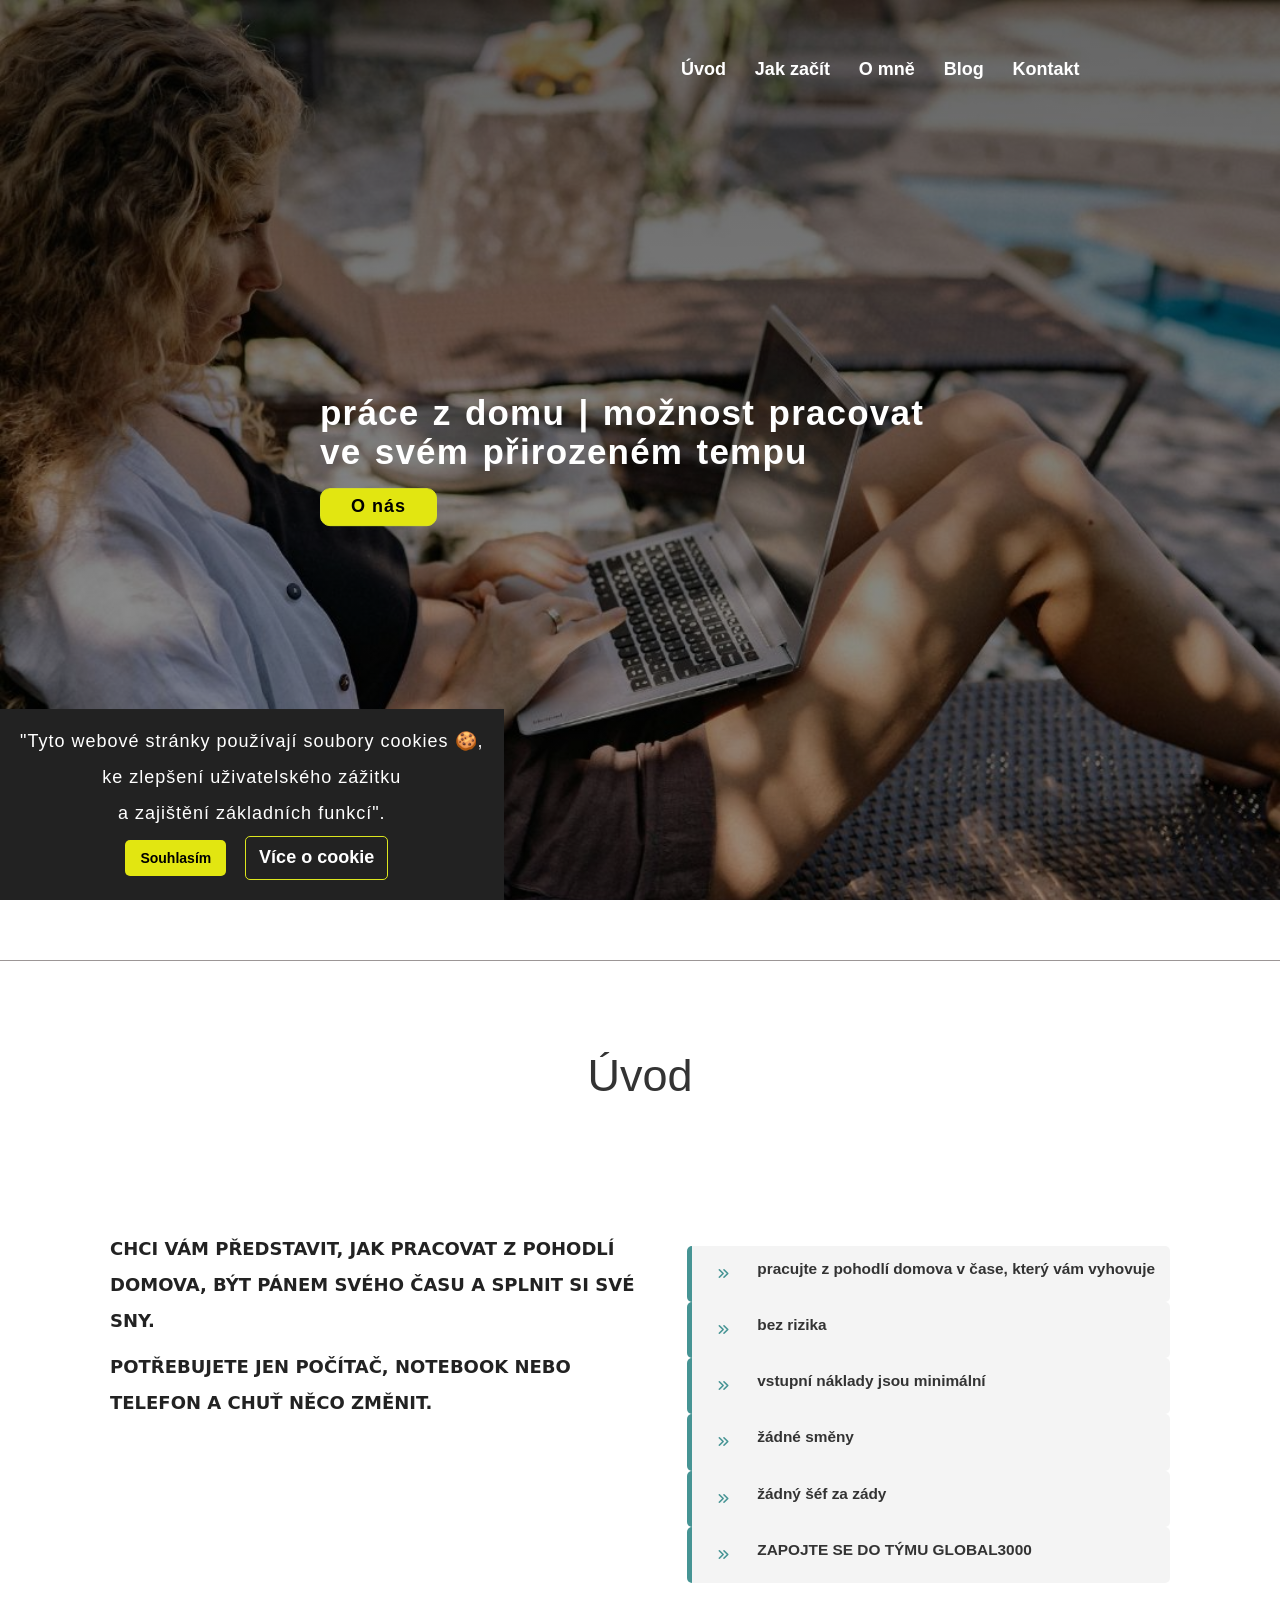
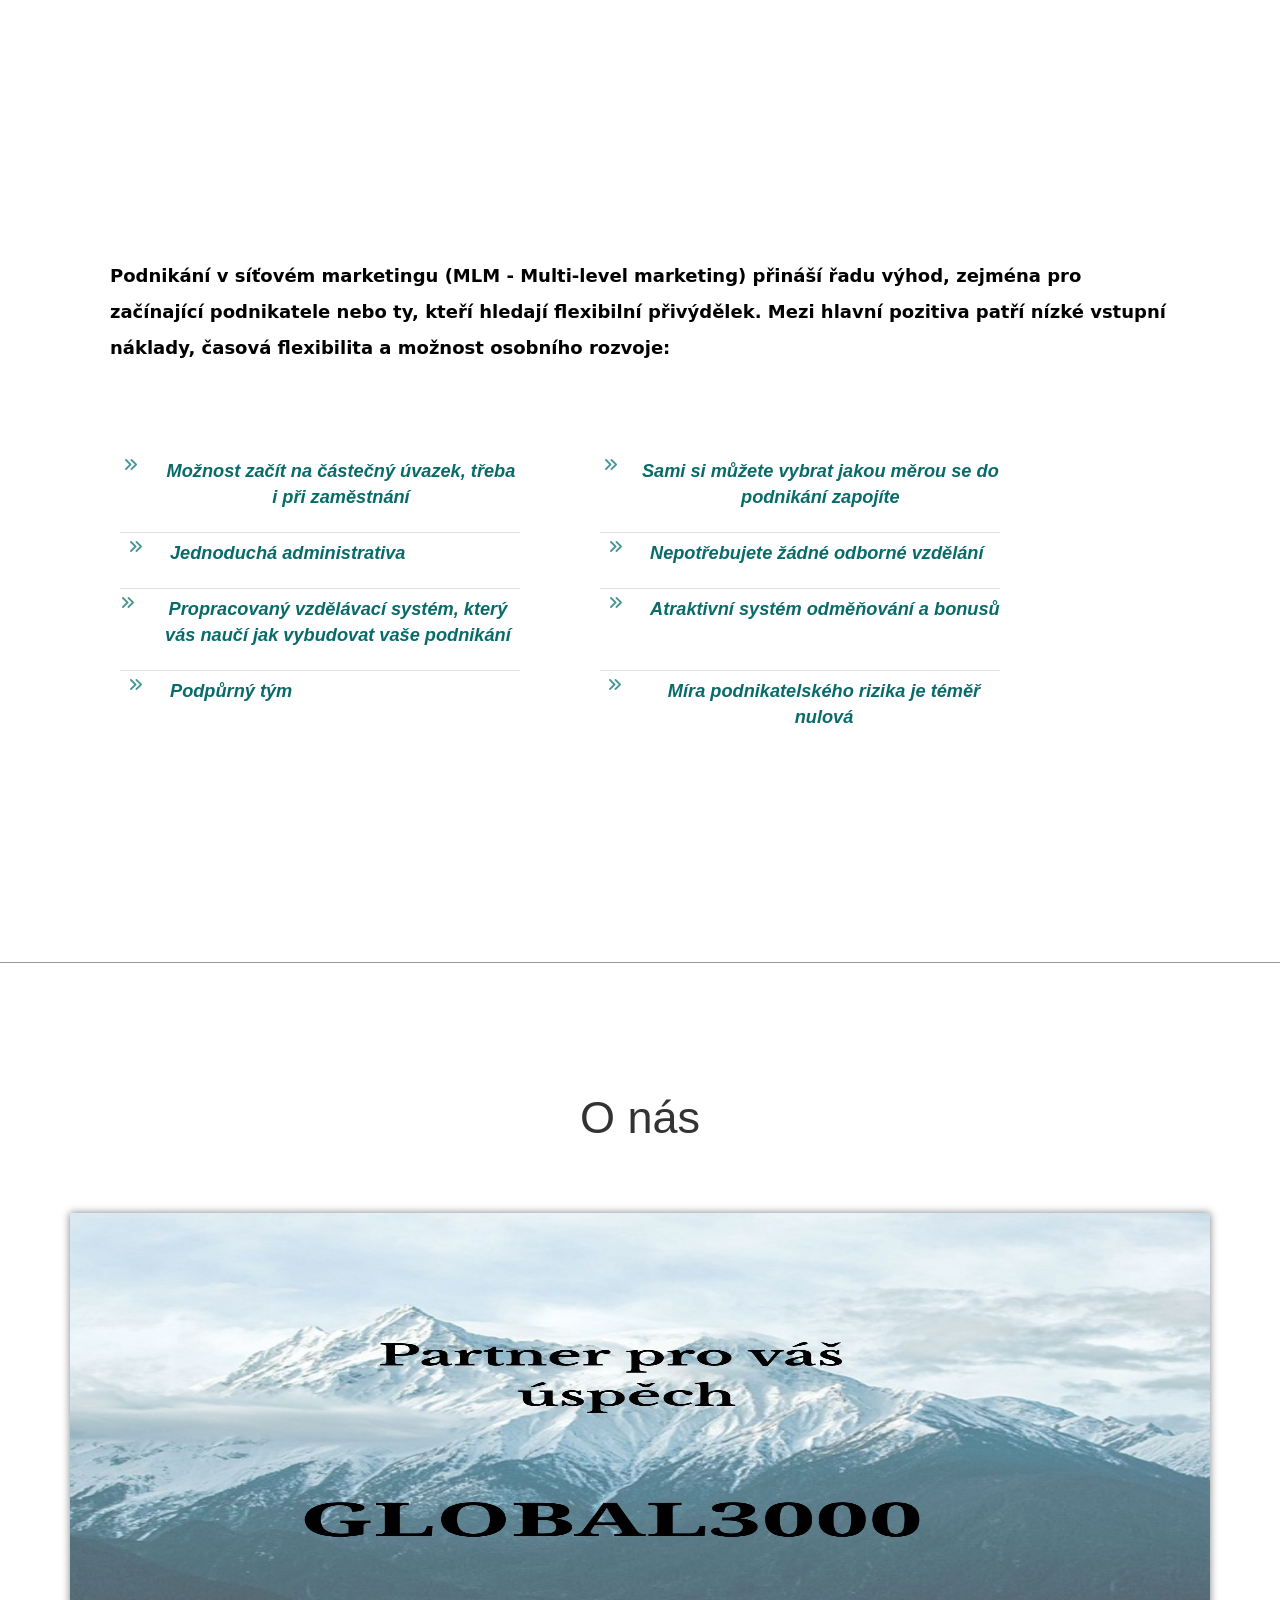
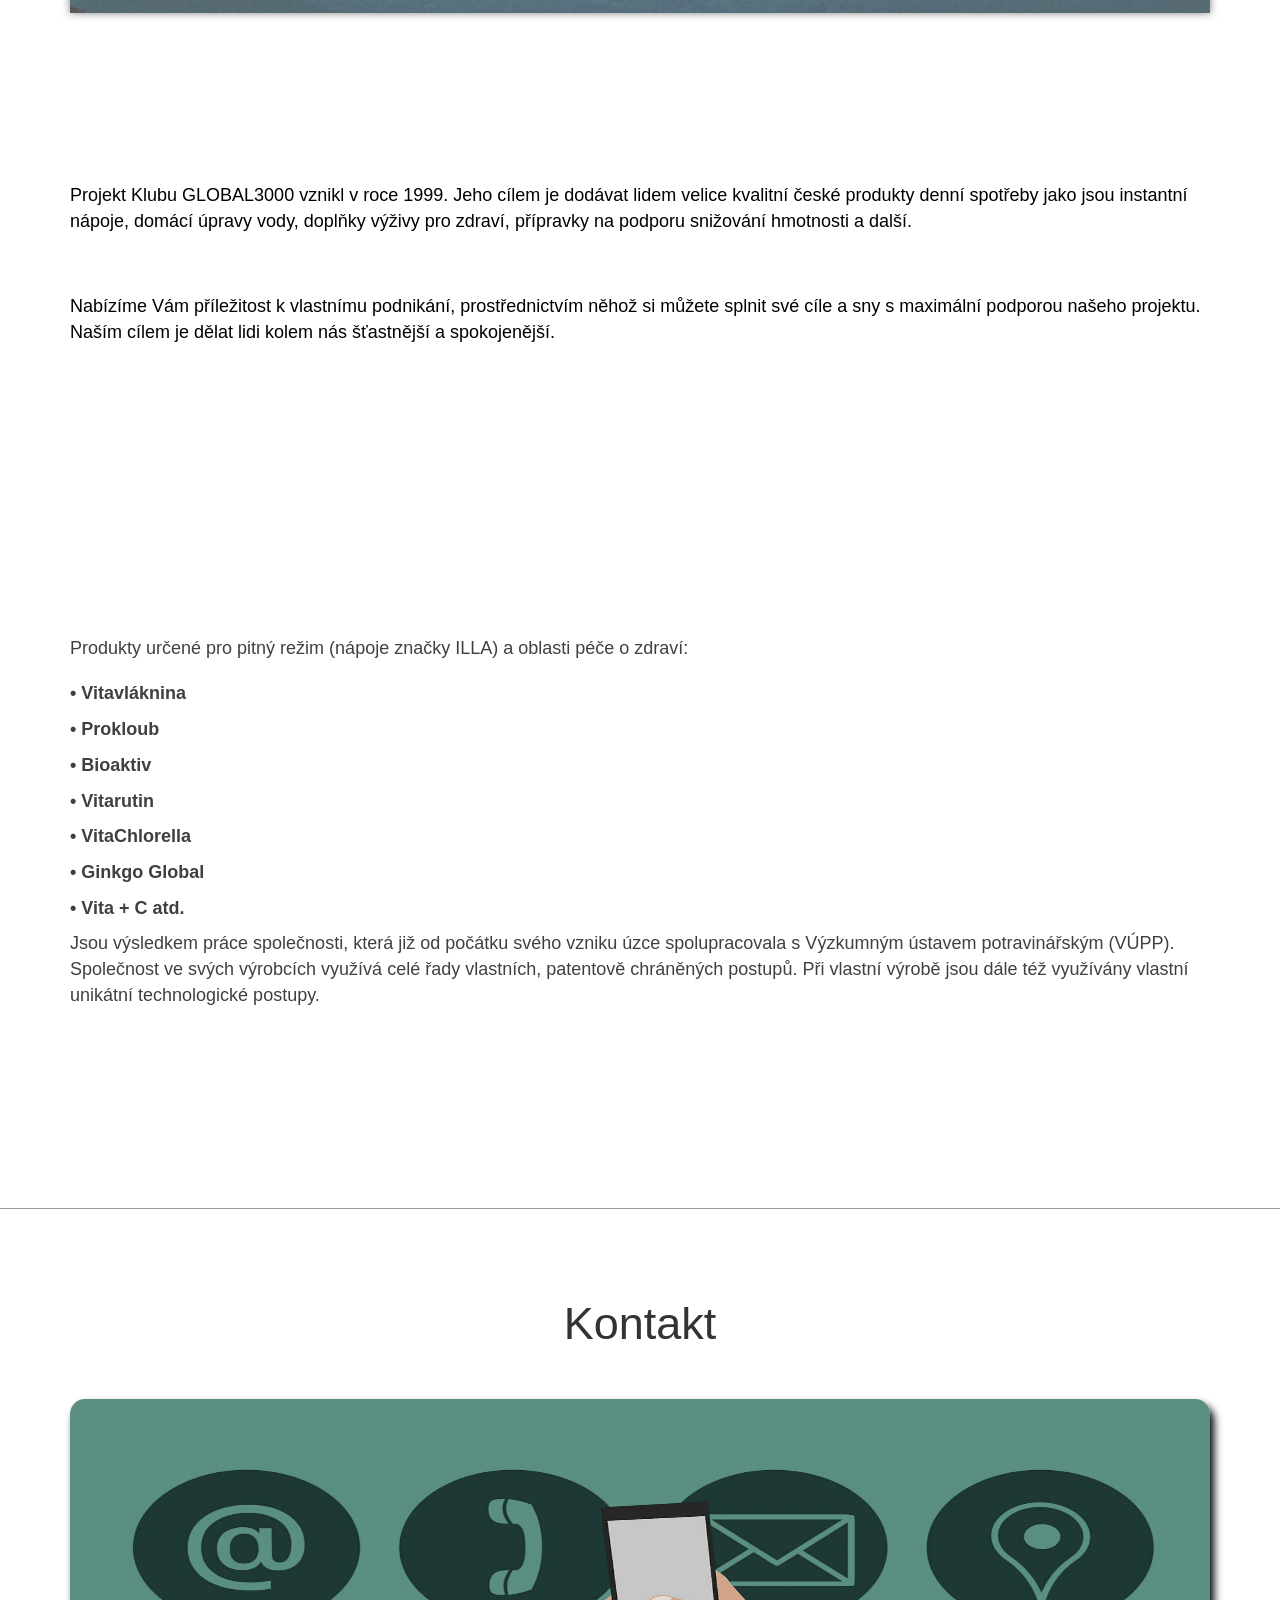
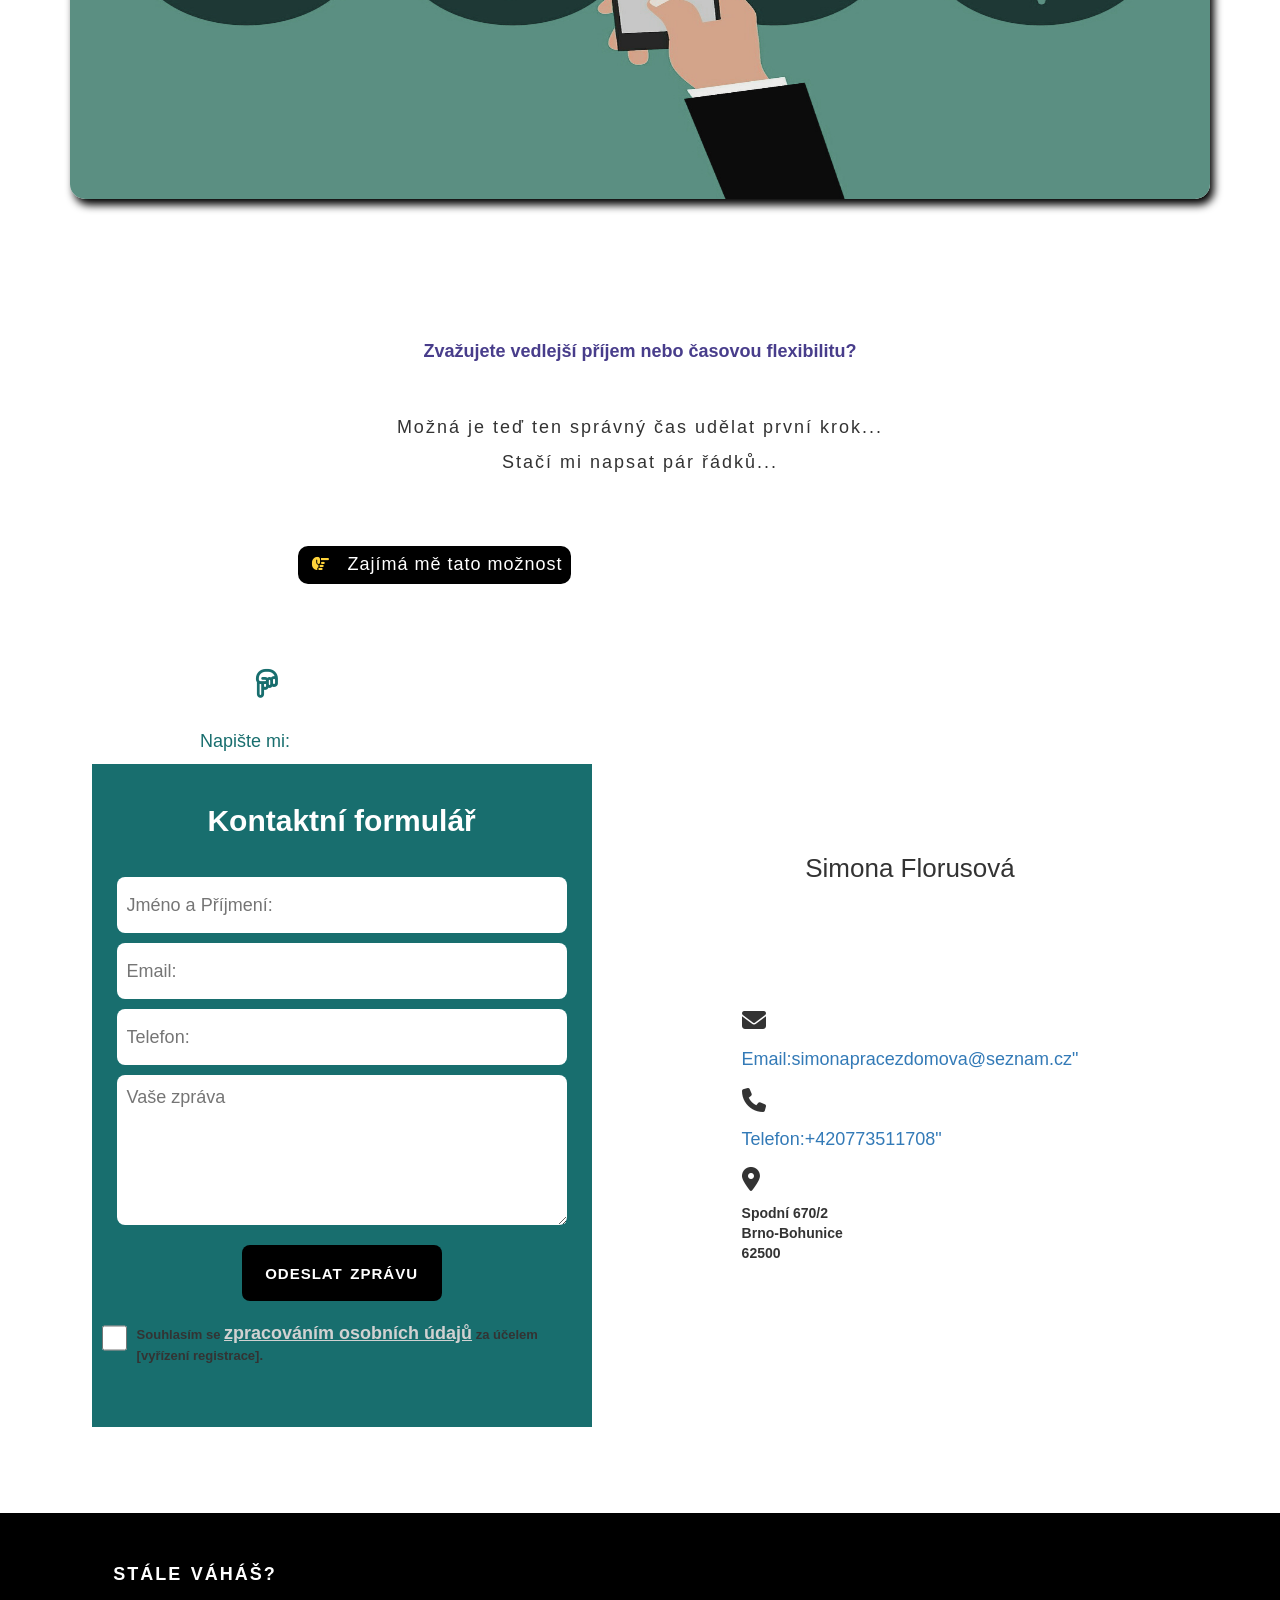
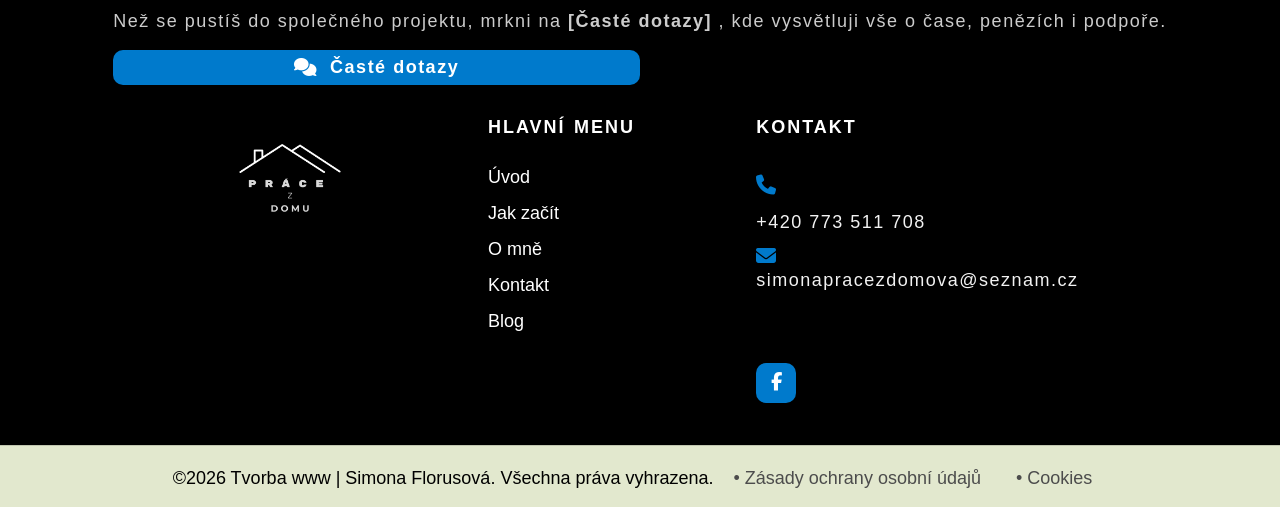
<file: index.html>
<!DOCTYPE html>
<html lang="cs">

<head>
     <title>Práce z domu | Simona Florusová</title>
     <meta name="google-site-verification" content="6tQ4At1JWRjZCKk0KtZbHKXgfsDGUEPLWaoFX0jsV7I" />
     <meta name="description"
          content="Odmítáte pevnou pracovní dobu a plánujete své finance podle výplatního termínu? Můžete to změnit. Pracujte svobodně z pohodlí domova v čase, který vám vyhovuje. Zapojte se týmu GLOBAL3000">
     <meta name="robots" content="index, follow, max-snippet:-1, max-video-preview:-1, max-image-preview:large">
     <meta charset="UTF-8">
     <meta name="viewport" content="width=device-width, initial-scale=1.0">
     <link rel="icon" href="img/favicon.ico">
     <link rel="stylesheet" href="https://cdnjs.cloudflare.com/ajax/libs/font-awesome/6.5.2/css/all.min.css"
          integrity="sha512-SnH5WK+bZxgPHs44uWIX+LLJAJ9/2PkPKZ5QiAj6Ta86w+fsb2TkcmfRyVX3pBnMFcV7oQPJkl9QevSCWr3W6A=="
          crossorigin="anonymous" referrerpolicy="no-referrer" />
     <link rel="stylesheet" href="css/style.css">
     <link rel="stylesheet" href="others/grid.css">
     <link rel="stylesheet" href="css/queries.css">
     <link rel="stylesheet" href="https://maxcdn.bootstrapcdn.com/bootstrap/3.3.7/css/bootstrap.min.css">
     <script src="https://code.jquery.com/jquery-3.7.1.min.js"
          integrity="sha256-/JqT3SQfawRcv/BIHPThkBvs0OEvtFFmqPF/lYI/Cxo=" crossorigin="anonymous"></script>
</head>



<body>
     <header>
          <nav class="menu">
               <!-- tlačítko pro mobilní menu -->
               <div class="mobile-nav-back"></div>
               <div class="mobile-nav-icon">
                    <img src="img/hamburgerMenu.png" alt="Menu" class="jq--nav-icon">
               </div>

               <ul class="main-nav jq--main-nav">
                    <li><a href="#" class="jq--scroll-outset">Úvod</a></li>
                    <li><a href="jak-zacit.html">Jak začít</a></li>
                    <li><a href="o-mne.html">O mně</a></li>
                    <li><a href="./blog.html">Blog</a></li>
                    <li><a href="#" class="jq--scroll-contact">Kontakt</a></li>
               </ul>
          </nav>


          <section class="hero">
               <div class="header-text">
                    <h1>práce z domu | možnost pracovat ve svém přirozeném tempu</h1>
                    <a href="#" class="btn btn-full jq--scroll-about-us">O nás</a>
               </div>
          </section>
     </header>

     <hr class="fancy-hr">

     <main>
          <section class="outset column jq--outset">
               <h2>Úvod</h2>
          </section>


          <section class="container">
               <div class="outset-box">
                    <div class="outset-text">
                         <p>Chci Vám představit, jak pracovat z pohodlí domova, být pánem svého času a splnit si své
                              sny.
                         </p>
                         <p> Potřebujete jen počítač,
                              notebook
                              nebo telefon a chuť něco změnit.</p>
                    </div>

                    <div class="outset-list">
                         <ul>
                              <div class="list-item">
                                   <li><i class="fa-solid fa-angles-right"></i>
                                        pracujte z pohodlí domova v čase, který vám vyhovuje </li>
                              </div>
                              <div class="list-item">
                                   <li><i class="fa-solid fa-angles-right"></i>
                                        bez rizika</li>
                              </div>
                              <div class="list-item">
                                   <li><i class="fa-solid fa-angles-right"></i>
                                        vstupní náklady jsou minimální</li>
                              </div>
                              <div class="list-item">
                                   <li><i class="fa-solid fa-angles-right"></i>
                                        žádné směny</li>
                              </div>
                              <div class="list-item">
                                   <li><i class="fa-solid fa-angles-right"></i>žádný šéf za zády</li>
                              </div>
                              <div class="list-item">
                                   <li><i class="fa-solid fa-angles-right"></i>ZAPOJTE SE DO TÝMU GLOBAL3000
                                   </li>
                              </div>
                         </ul>
                    </div>
          </section>


          <section class="container">
               <div class="outset-box">
                    <div class="concept">
                         <p>Podnikání v síťovém marketingu (MLM - Multi-level marketing) přináší řadu výhod, zejména pro
                              začínající podnikatele nebo
                              ty, kteří hledají flexibilní přivýdělek. Mezi hlavní pozitiva patří nízké vstupní náklady,
                              časová flexibilita a možnost
                              osobního rozvoje:</p>
                    </div>

                    <div class="clean-lister">
                         <ul>
                              <li><i class="fa-solid fa-angles-right"></i> Možnost začít na částečný úvazek, třeba i při
                                   zaměstnání</li>
                              <li><i class="fa-solid fa-angles-right"></i> Sami si můžete vybrat jakou měrou se do
                                   podnikání
                                   zapojíte</li>
                              <li><i class="fa-solid fa-angles-right"></i> Jednoduchá administrativa</li>
                              <li><i class="fa-solid fa-angles-right"></i> Nepotřebujete žádné odborné vzdělání</li>
                              <li><i class="fa-solid fa-angles-right"></i> Propracovaný vzdělávací systém, který vás
                                   naučí jak vybudovat vaše podnikání</li>
                              <li><i class="fa-solid fa-angles-right"></i> Atraktivní systém odměňování a bonusů</li>
                              <li><i class="fa-solid fa-angles-right"></i> Podpůrný tým</li>
                              <li><i class="fa-solid fa-angles-right"></i> Míra podnikatelského rizika je téměř nulová
                              </li>

                         </ul>
                    </div>
               </div>
          </section>

          <hr class="fancy-hr">

          <section class="about-us column jq--about-us">
               <h2>O nás</h2>
          </section>


          <section class="about-us">
               <div class="container">
                    <img src="img/GLOBALuspech.jpg" alt="">
               </div>
          </section>

          <section>
               <div class="outset-box container">
                    <div class="project-text">
                         <p>Projekt Klubu GLOBAL3000 vznikl v roce 1999.
                              Jeho cílem je dodávat lidem velice kvalitní české produkty denní spotřeby
                              jako jsou instantní nápoje, domácí úpravy vody,
                              doplňky výživy pro zdraví,
                              přípravky na podporu snižování hmotnosti a další.</p>
                    </div>

                    <div class="project-text">
                         <p>Nabízíme Vám příležitost k vlastnímu podnikání,
                              prostřednictvím něhož si můžete splnit své cíle a
                              sny s maximální podporou našeho projektu.
                              Naším cílem je dělat lidi kolem nás šťastnější a spokojenější.</p>
                    </div>
               </div>

               <div class="outset-box container">
                    <div class="text-about">
                         <p>Produkty určené pro pitný režim (nápoje značky ILLA) a
                              oblasti péče o zdraví:</p>
                         <p><strong>
                                   <p>• Vitavláknina</p>
                                   <p>• Prokloub</p>
                                   <p>• Bioaktiv</p>
                                   <p>• Vitarutin</p>
                                   <p>• VitaChlorella</p>
                                   <p>• Ginkgo Global</p>
                                   <p>• Vita + C atd.
                              </strong></p>

                         <p class="text-about"> Jsou výsledkem práce společnosti, která již od počátku svého vzniku
                              úzce
                              spolupracovala s Výzkumným ústavem potravinářským (VÚPP).
                              Společnost ve svých výrobcích využívá celé řady vlastních,
                              patentově chráněných postupů. Při vlastní výrobě jsou dále též využívány vlastní
                              unikátní
                              technologické postupy.</p>
                    </div>
               </div>
          </section>

          <hr class="fancy-hr">

          <section class="contact column jq--contact">
               <h2>Kontakt</h2>
          </section>

          <div class="img container">
               <img src="img/kontakt.jpg" alt="">
          </div>

          <section>
               <div class="container">
                    <div class="info">
                         <p class="bold">Zvažujete vedlejší příjem nebo časovou flexibilitu?</p>
                    </div>

                    <div class="comment">
                         <p>Možná je teď ten správný čas udělat první krok...</p>
                         <p>Stačí mi napsat pár řádků...</p>
                    </div>
               </div>
          </section>

          <section id="contact">
               <div class="container">
                    <a href="#contact" class="btn"><i class="fa-solid fa-hand-point-right"
                              style="color: rgb(255, 212, 59);"></i>
                         &nbsp;&nbsp;Zajímá mě tato možnost</a>
               </div>

               <i class="fa-regular fa-hand-point-down" style="color: rgb(24, 110, 110);"></i>
          </section>

          <div class="comment-form">
               <p>Napište mi:</p>
          </div>

          <div class="container">
               <div class="informations">
                    <section class="box">
                         <div class="form-title column">
                              <h2>Kontaktní formulář</h2>
                         </div>
                         <form id="contact-form" action="mailer.php" method="post" class="box">
                              <input type="text" name="name" placeholder="Jméno a Příjmení:">
                              <input type="email" name="email" placeholder="Email:">
                              <input type="text" name="phone" placeholder="Telefon:">
                              <input type="hidden" name="text" value="https://spolupraceonline.info/dekuji.html">

                              <textarea name="message" placeholder="Vaše zpráva" cols="80" rows="8"></textarea>

                              <strong><input type="submit" value="Odeslat zprávu"></strong>
                              <div id="form-message" class="form-message"></div>

                              <div class="protection-container">
                                   <input type="checkbox" id="souhlas" name="podminky" value="ano" required>
                                   <label for="souhlas"> Souhlasím se <a href="./zasady-ochrany-osobnich-udaju.html"
                                             target="_blank">
                                             zpracováním osobních údajů</a> za účelem [vyřízení registrace].
                                   </label>
                              </div>
                         </form>
                    </section>



                    <section class="my-contact">
                         <div class="name">
                              <h3>Simona Florusová</h3>
                         </div>

                         <div class="info-contact ">
                              <div class="contact-info clearfix">
                                   <i class="fa-solid fa-envelope"></i> <br><a
                                        href="mailto:simonapracezdomova@seznam.cz">Email:simonapracezdomova@seznam.cz"</a>
                              </div>
                              <div class="contact-info clearfix">
                                   <i class="fa-solid fa-phone"></i><br><a
                                        href="+420773511708">Telefon:+420773511708"</a>
                              </div>
                              <div class="contact-info clearfix">
                                   <i class="fa-solid fa-location-dot"></i>
                              </div>
                              <div class="residence">
                                   Spodní 670/2 <br>
                                   Brno-Bohunice <br>
                                   62500
                              </div>
                         </div>
                    </section>
               </div>
          </div>
     </main>

     <section>
          <footer>
               <div class="footer-container">
                    <div class="footer-row">
                         <!-- Nový blok FAQ start-->
                         <div class="col" id="faq-section">
                              <h4>STÁLE VÁHÁŠ?</h4>
                              <p style="margin-bottom: 1.5rem; font-size: 15px; line-height: 1.6; color: #ccc;">Než se
                                   pustíš do společného
                                   projektu, mrkni na <strong>[Časté dotazy]</strong> , kde vysvětluji vše o čase,
                                   penězích i podpoře.</p>

                              <div class="faq-wrapper"> <!-- obal pro snadnou manipulaci -->
                                   <a href="faq.html" class="faq-button">
                                        <i class="fa-solid fa-comments"></i> <span>Časté dotazy</span> </a>
                              </div>
                         </div>
                         <!-- Nový blok FAQ konec-->

                         <div class="col" id="home">
                              <img src="img/LogoHome.png" alt="" class="logo">
                         </div>

                         <div class="col" id="menu">
                              <h4>HLAVNÍ MENU</h4>
                              <div class="links">
                                   <ul>
                                        <li><a href="#" class="jq--scroll-outset">Úvod</a></li>
                                        <li><a href="./jak-zacit.html">Jak začít</a></li>
                                        <li><a href="./o-mne.html">O mně</a></li>
                                        <li><a href="#" class="jq--scroll-contact">Kontakt</a></li>
                                        <li><a href="blog.html">Blog</a></li>
                                   </ul>
                              </div>
                         </div>

                         <div class="col" id="contact">
                              <h4>KONTAKT</h4>
                              <div class="contact-details">
                                   <span><i class="fa-solid fa-phone"></i></span>
                                   <p><a href="tel:+773511708">+420 773 511 708</a></p>

                                   <span><i class="fa-solid fa-envelope"></i></span>
                                   <p><a href="mailto:simonapracezdomova@seznam.cz">simonapracezdomova@seznam.cz</a></p>
                              </div>

                              <div class="social">
                                   <a href="https://www.facebook.com/spolupracezdomovasesimcou">
                                        <i class="fab fa-facebook-f"></i></a>
                              </div>
                         </div>
                    </div>
               </div>
          </footer>

          <div class="copyrightText">
               <p>&copy;2026 Tvorba www | Simona Florusová. Všechna práva vyhrazena.

                    <a href="./zasady-ochrany-osobnich-udaju.html">• Zásady ochrany osobní údajů</a>
                    <a href="./cookies.html">• Cookies</a>
               </p>
          </div>
     </section>


     <button id="scrollToTop" title="nahoru">
          <i class="fa-solid fa-chevron-up"></i>
     </button>

     <div class="container">
          <div id="cookie-bar" class="cookie-bar">
               <p>"Tyto webové stránky používají soubory cookies 🍪, </p>
               <p>ke zlepšení uživatelského zážitku</p>
               <p>a zajištění základních funkcí".</p>
               <button id="cookie-button" class="button button-cookiefull">Souhlasím</button>
               <button id="cookie-button" class="button button-cookieempty"> <a href="./cookies.html"> Více o cookie</a>
               </button>
          </div>
     </div>


     <script src="js/script.js"></script>

     <script src="https://ajax.googleapis.com/ajax/libs/jquery/3.7.1/jquery.min.js"></script>



</body>

</html>
</file>
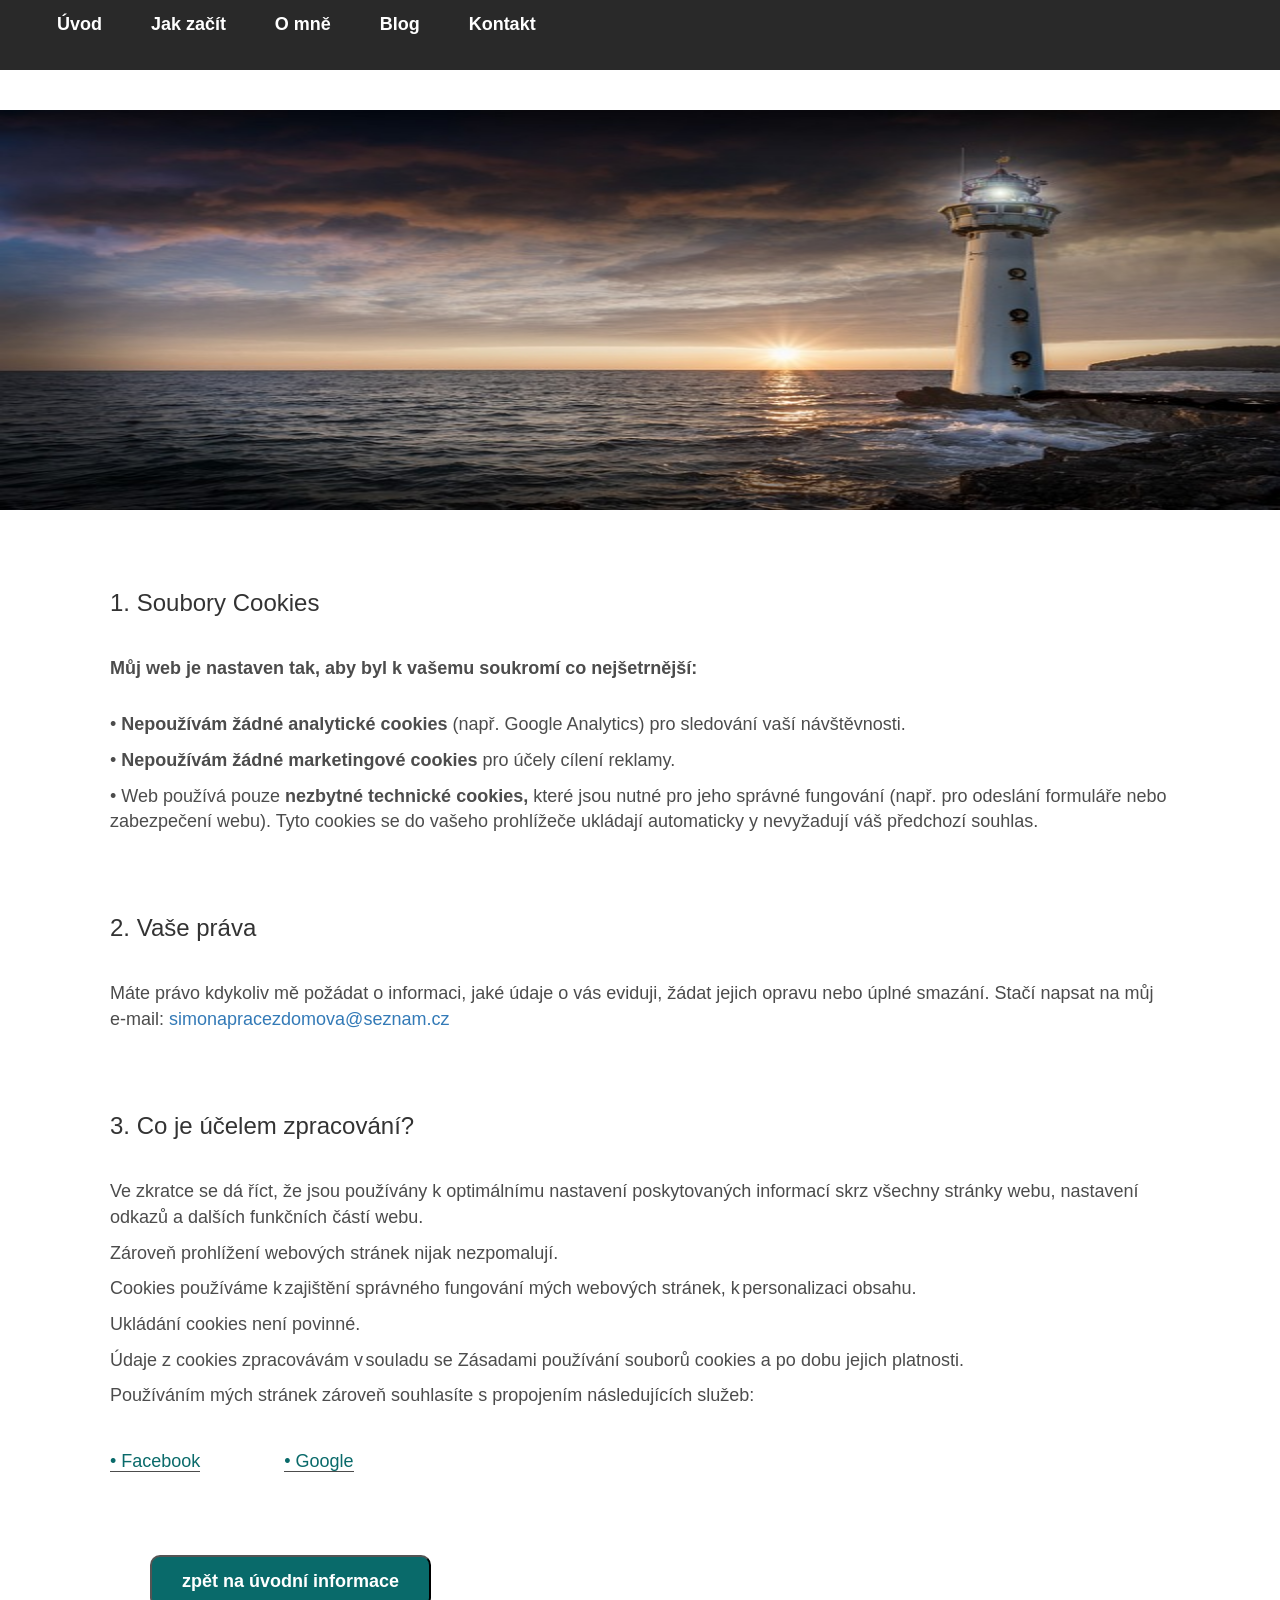
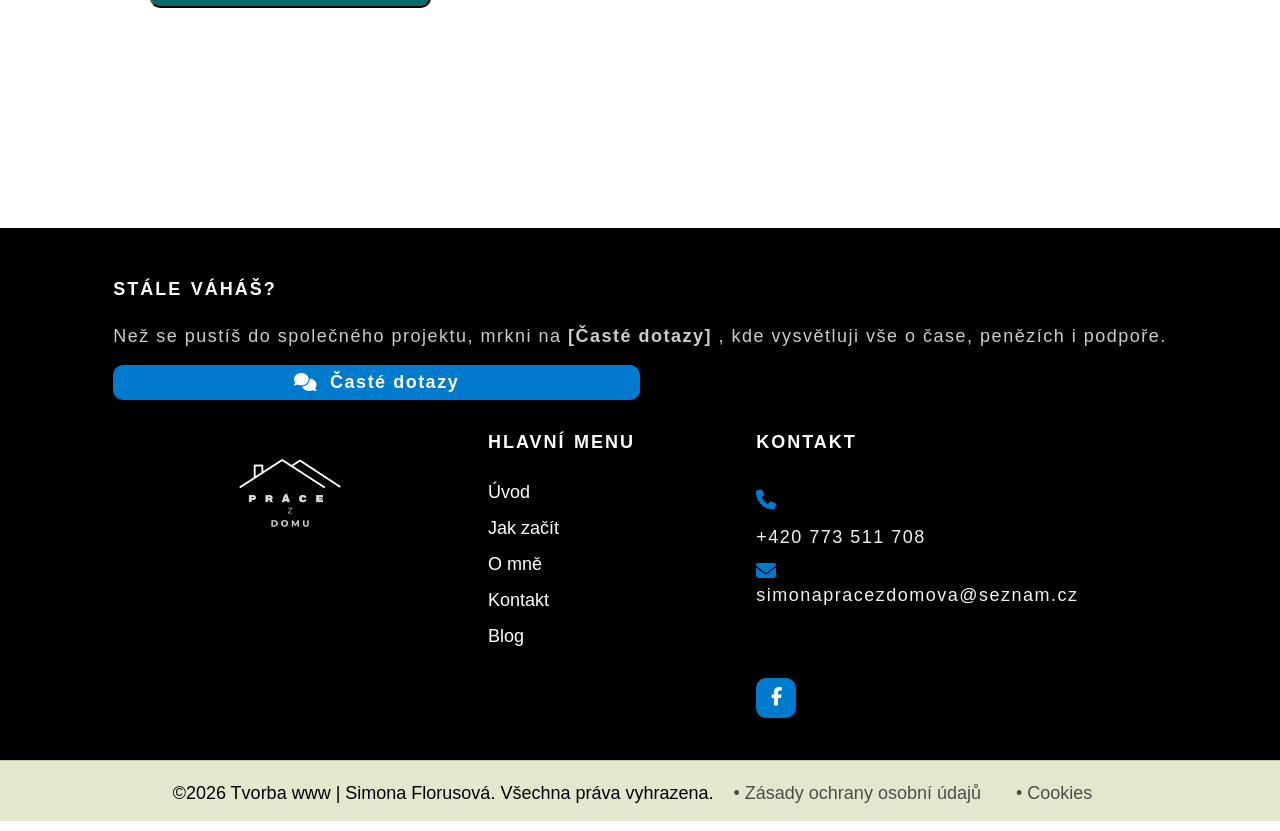
<file: cookies.html>
<!DOCTYPE html>
<html lang="cs">

<head>
     <title>Cookies</title>
     <meta charset="UTF-8">
     <meta name="viewport" content="width=device-width, initial-scale=1.0">
     <link rel="icon" href="img/favicon.ico">
     <link rel="stylesheet" href="https://cdnjs.cloudflare.com/ajax/libs/font-awesome/6.5.2/css/all.min.css"
          integrity="sha512-SnH5WK+bZxgPHs44uWIX+LLJAJ9/2PkPKZ5QiAj6Ta86w+fsb2TkcmfRyVX3pBnMFcV7oQPJkl9QevSCWr3W6A=="
          crossorigin="anonymous" referrerpolicy="no-referrer" />
     <link rel="stylesheet" href="css/style.css">
     <link rel="stylesheet" href="others/grid.css">
     <link rel="stylesheet" href="css/queries.css">
     <link rel="stylesheet" href="https://maxcdn.bootstrapcdn.com/bootstrap/3.3.7/css/bootstrap.min.css">
     <script src="https://code.jquery.com/jquery-3.7.1.min.js"
          integrity="sha256-/JqT3SQfawRcv/BIHPThkBvs0OEvtFFmqPF/lYI/Cxo=" crossorigin="anonymous"></script>
</head>

<body>
     <main>
          <section>
               <nav class="subpage-menu">
                    <!-- tlačítko pro mobilní menu -->
                    <div class="mobile-nav-back"></div>
                    <div class="mobile-navbar-icon">
                         <img src="img/hamburgerMenu.png" alt="Subpage-menu" class="jq--navbar-icon">
                    </div>

                    <ul class="main-navbar jq--main-navbar">
                         <li><a href="index.html">Úvod</a></li>
                         <li><a href="jak-zacit.html">Jak začít</a></li>
                         <li><a href="o-mne.html">O mně</a></li>
                         <li><a href="./blog.html">Blog</a></li>
                         <li><a href="index.html#contact">Kontakt</a></li>
                    </ul>
               </nav>

          </section>
     </main>


     <div class="cookie">
          <img src="img/majak640_small.jpg" alt="">
     </div>

     <section class="container">
          <div class="cookie-text">
               <h3>1. Soubory Cookies</h3>
          </div>
          <div class="cookie-concept">
               <p> <strong>Můj web je nastaven tak, aby byl k vašemu soukromí co nejšetrnější:</strong></p><br>
               <p>• <strong>Nepoužívám žádné analytické cookies</strong> (např. Google Analytics) pro sledování vaší
                    návštěvnosti.</p>
               <p>• <strong>Nepoužívám žádné marketingové cookies</strong> pro účely cílení reklamy.</p>
               <p>• Web používá pouze <strong>nezbytné technické cookies,</strong> které jsou nutné pro jeho správné
                    fungování (např. pro odeslání formuláře nebo zabezpečení webu). Tyto cookies se do vašeho prohlížeče
                    ukládají automaticky y nevyžadují váš předchozí souhlas.</p>
          </div>

          <div class="cookie-text">
               <h3>2. Vaše práva</h3>
          </div>
          <div class="cookie-concept">
               <p>Máte právo kdykoliv mě požádat o informaci, jaké údaje o vás eviduji, žádat jejich opravu nebo úplné
                    smazání. Stačí
                    napsat na můj e-mail: <a href="mailto:simonapracezdomova@seznam.cz">simonapracezdomova@seznam.cz</a>
               </p>
          </div>



          <div class="cookie-text">
               <h3>3. Co je účelem zpracování?</h3>
          </div>
          <div class="cookie-concept">
               <p>Ve zkratce se dá říct, že jsou používány k optimálnímu nastavení poskytovaných informací
                    skrz všechny stránky webu, nastavení odkazů a dalších funkčních částí webu.</p>
               <p>Zároveň prohlížení webových stránek nijak nezpomalují.</p>
               <p>Cookies používáme k zajištění správného fungování mých webových stránek, k personalizaci obsahu.</p>
               <p> Ukládání cookies není povinné.</p>
               <p>Údaje z cookies zpracovávám v souladu se Zásadami používání souborů cookies a po dobu jejich
                    platnosti.</p>
               <p> Používáním mých stránek zároveň souhlasíte s propojením následujících služeb:</p>
          </div>

          <div class="cookie-links">
               <span>
                    <a href="https://www.facebook.com/privacy/policies/cookies/" target="_blank" rel="noopener">•
                         Facebook</a>
               </span>
               <span>
                    <a href="https://policies.google.com/technologies/cookies" target="_blank" rel="noopener">•
                         Google</a>
               </span>
          </div>

     </section>

     <div class="container">
          <button class="about-btn">
               <a href="index.html"> zpět na úvodní informace</a>
          </button>
     </div>

     <section>
          <footer>
               <div class="footer-container">
                    <div class="footer-row">
                         <!-- Nový blok FAQ start-->
                         <div class="col" id="faq-section">
                              <h4>STÁLE VÁHÁŠ?</h4>
                              <p style="margin-bottom: 1.5rem; font-size: 15px; line-height: 1.6; color: #ccc;">Než se
                                   pustíš do společného
                                   projektu, mrkni na <strong>[Časté dotazy]</strong> , kde vysvětluji vše o čase,
                                   penězích i podpoře.</p>

                              <div class="faq-wrapper"> <!-- obal pro snadnou manipulaci -->
                                   <a href="faq.html" class="faq-button">
                                        <i class="fa-solid fa-comments"></i> <span>Časté dotazy</span> </a>
                              </div>
                         </div>
                         <!-- Nový blok FAQ konec-->

                         <div class="col" id="home">
                              <img src="img/LogoHome.png" alt="" class="logo">
                         </div>

                         <div class="col" id="menu">
                              <h4>HLAVNÍ MENU</h4>
                              <div class="links">
                                   <ul>
                                        <li><a href="index.html">Úvod</a></li>
                                        <li><a href="./jak-zacit.html">Jak začít</a></li>
                                        <li><a href="./o-mne.html">O mně</a></li>
                                        <li><a href="index.html#contact">Kontakt</a></li>
                                        <li><a href="blog.html">Blog</a></li>
                                   </ul>
                              </div>
                         </div>

                         <div class="col" id="contact">
                              <h4>KONTAKT</h4>
                              <div class="contact-details">
                                   <span><i class="fa-solid fa-phone"></i></span>
                                   <p><a href="tel:+773511708">+420 773 511 708</a></p>

                                   <span><i class="fa-solid fa-envelope"></i></span>
                                   <p><a href="mailto:simonapracezdomova@seznam.cz">simonapracezdomova@seznam.cz</a></p>
                              </div>

                              <div class="social">
                                   <a href="https://www.facebook.com/spolupracezdomovasesimcou">
                                        <i class="fab fa-facebook-f"></i></a>
                              </div>
                         </div>
                    </div>
               </div>
          </footer>

          <div class="copyrightText">
               <p>&copy;2026 Tvorba www | Simona Florusová. Všechna práva vyhrazena.
                    <a href="./zasady-ochrany-osobnich-udaju.html">• Zásady ochrany osobní údajů</a>
                    <a href="./cookies.html">• Cookies</a>
               </p>
          </div>
     </section>

     <button id="scrollToTop" title="nahoru">
          <i class="fa-solid fa-chevron-up"></i>
     </button>

     <script src="js/script.js"></script>

     <script src="https://ajax.googleapis.com/ajax/libs/jquery/3.7.1/jquery.min.js"></script>

</body>

</html>
</file>
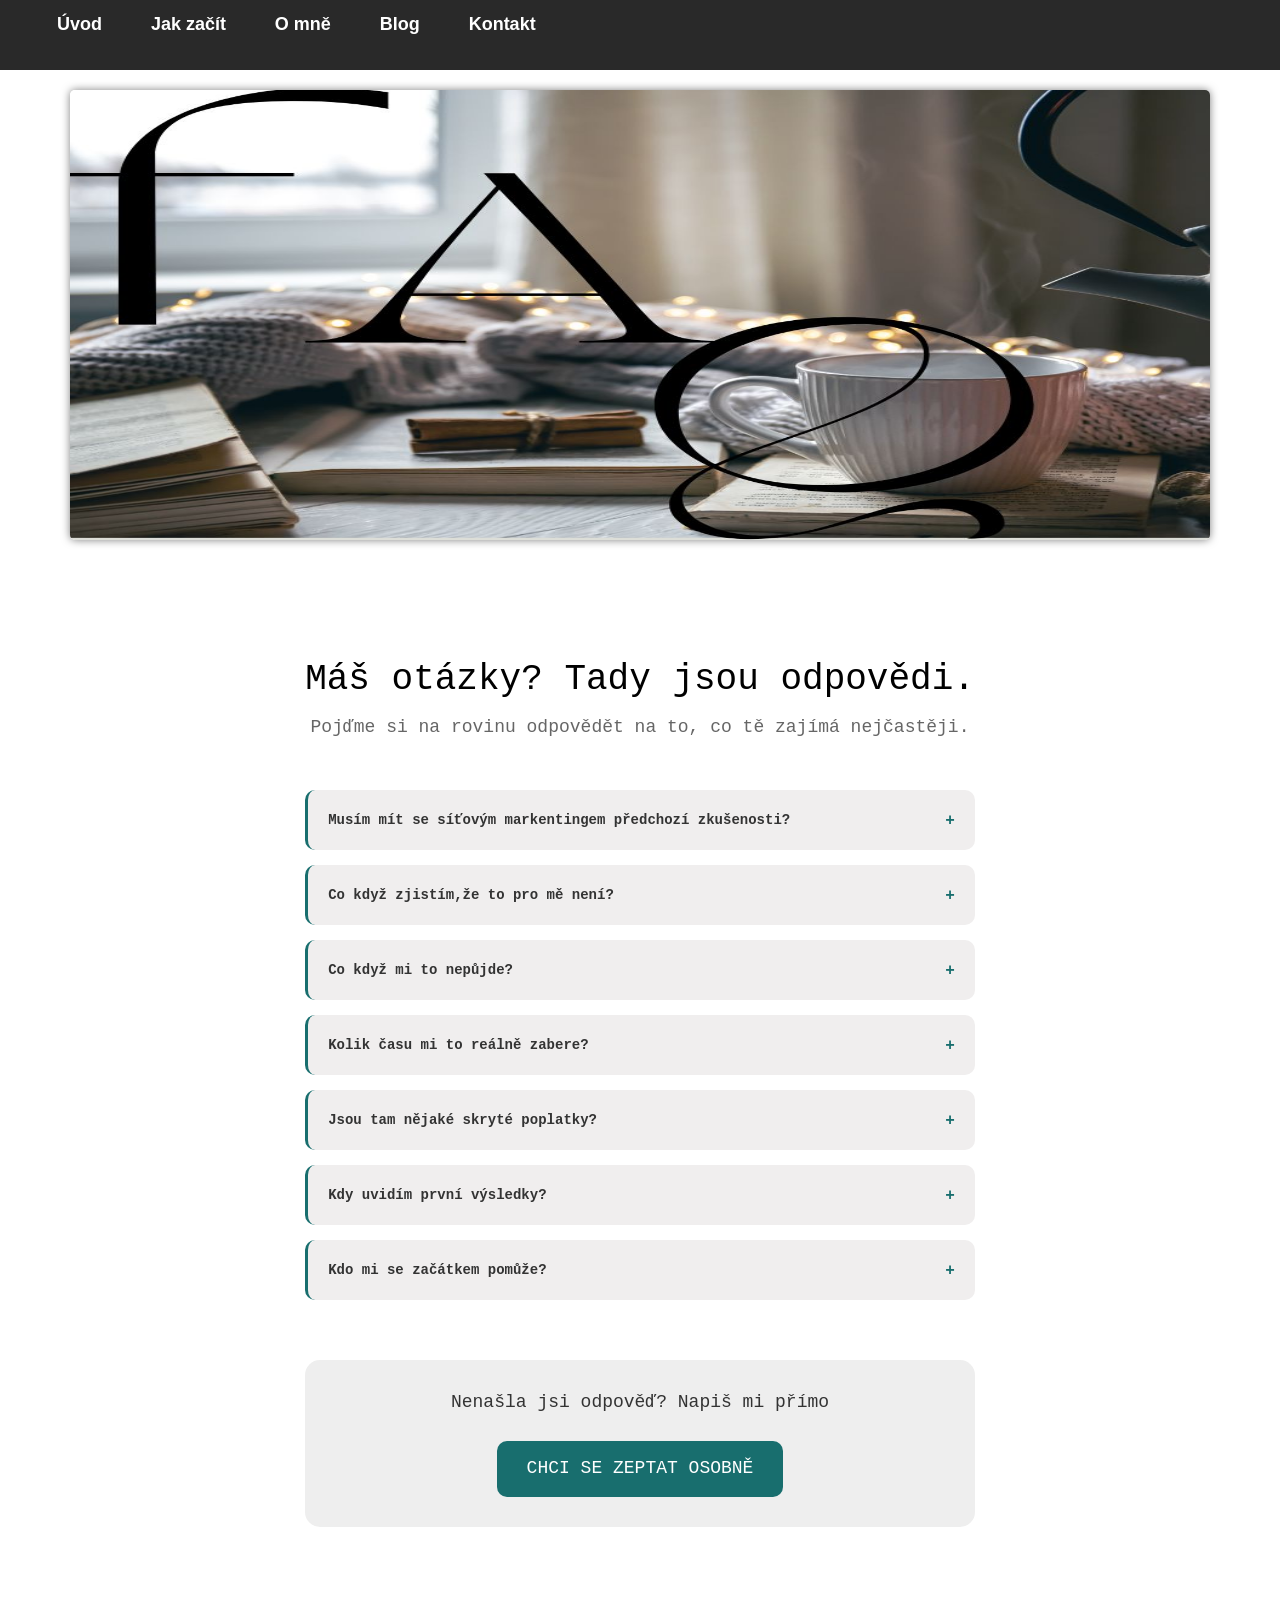
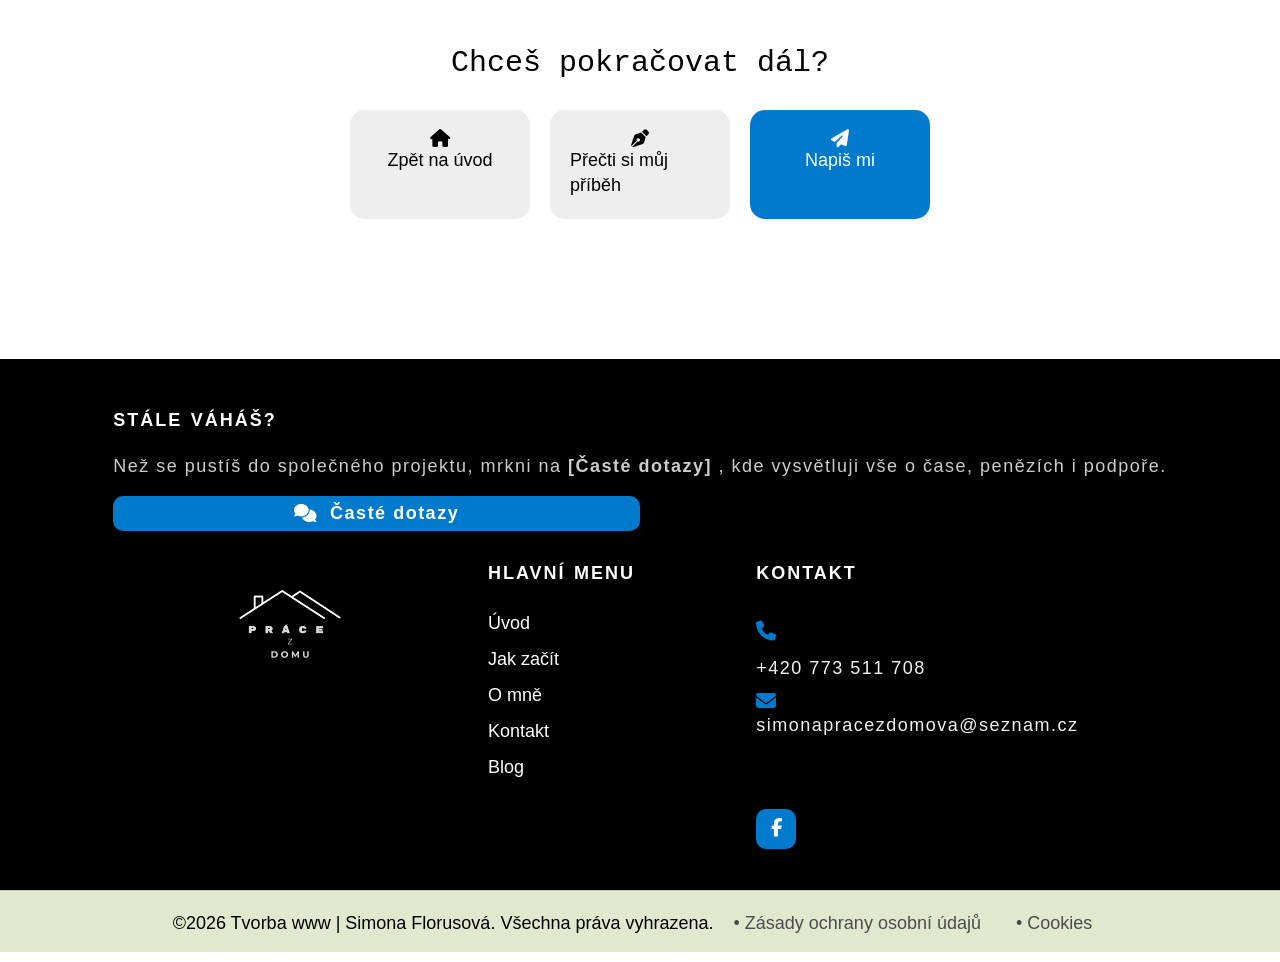
<file: faq.html>
<!DOCTYPE html>
<html lang="">

<head>
     <title>FAQ</title>
     <meta charset="UTF-8">
     <meta name="viewport" content="width=device-width, initial-scale=1.0">
     <link rel="icon" href="img/favicon.ico">
     <link rel="stylesheet" href="https://cdnjs.cloudflare.com/ajax/libs/font-awesome/6.5.2/css/all.min.css"
          integrity="sha512-SnH5WK+bZxgPHs44uWIX+LLJAJ9/2PkPKZ5QiAj6Ta86w+fsb2TkcmfRyVX3pBnMFcV7oQPJkl9QevSCWr3W6A=="
          crossorigin="anonymous" referrerpolicy="no-referrer" />
     <link rel="stylesheet" href="css/style.css">
     <link rel="stylesheet" href="others/grid.css">
     <link rel="stylesheet" href="css/queries.css">
     <link rel="stylesheet" href="https://maxcdn.bootstrapcdn.com/bootstrap/3.3.7/css/bootstrap.min.css">
     <script src="https://code.jquery.com/jquery-3.7.1.min.js"
          integrity="sha256-/JqT3SQfawRcv/BIHPThkBvs0OEvtFFmqPF/lYI/Cxo=" crossorigin="anonymous"></script>
</head>

<body>
     <main>
          <section>
               <nav class="subpage-menu">
                    <!-- tlačítko pro mobilní menu -->
                    <div class="mobile-nav-back"></div>
                    <div class="mobile-navbar-icon">
                         <img src="img/hamburgerMenu.png" alt="Subpage-menu" class="jq--navbar-icon">
                    </div>

                    <ul class="main-navbar jq--main-navbar">
                         <li><a href="index.html">Úvod</a></li>
                         <li><a href="jak-zacit.html">Jak začít</a></li>
                         <li><a href="o-mne.html">O mně</a></li>
                         <li><a href="./blog.html">Blog</a></li>
                         <li><a href="index.html#contact">Kontakt</a></li>
                    </ul>
               </nav>
          </section>
     </main>

     <div class="container">
          <figure>
               <img src="img/faq.jpg" alt="">
          </figure>
     </div>

     <section class="faq-container">
          <h1>Máš otázky? Tady jsou odpovědi.</h1>
          <p class="faq-intro">Pojďme si na rovinu odpovědět na to, co tě zajímá nejčastěji.</p>

          <div class="faq-list">
               <details>
                    <summary>Musím mít se síťovým markentingem předchozí zkušenosti?</summary>
                    <div class="faq-content">
                         <p>Vůbec ne! Většina našich nejúspěšnějších parťáků začínala od nuly. Máme pro tebe připravený
                              jednoduchý systém zaškolení,
                              kde tě všechno naučíme. Důležitá je pro nás tvoje chuť se učit se nové věci, ne tvůj
                              životopis.</p>
                    </div>
               </details>

               <details>
                    <summary>Co když zjistím,že to pro mě není?</summary>
                    <div class="faq-content">
                         <p>V našem týmu si zakládáme na svobodě. Pokud zjistíš, že ti tento styl práce nevyhovuje, nic
                              se neděje. Nejsi vázán
                              žádnými pokutami ani povinnými odběry. Zůstaneme přáteli a tvé konto u nás může zůstat jen
                              pro tvé vlastní nákupy.</p>
                    </div>
               </details>

               <details>
                    <summary>Co když mi to nepůjde?</summary>
                    <div class="faq-content">
                         <p>Nejsi v tom sám/a. Máš k dispozici lídra a celou naši komunitu.</p>
                    </div>
               </details>

               <details>
                    <summary>Kolik času mi to reálně zabere?</summary>
                    <div class="faq-content">
                         <p>To je ta nejlepší část – pánem svého času jsi ty. Někdo tomu věnuje 5 hodin týdně při práci
                              nebo mateřské, jiný do toho jde naplno. Důležitá je pravidelnost, ne to, jestli u toho
                              sedíš celé dny.</p>
                    </div>
               </details>

               <details>
                    <summary>Jsou tam nějaké skryté poplatky?</summary>
                    <div class="faq-content">
                         <p>Po zaplacení registračního poplatku 200,- Kč se již žádné jiné poplatky neplatí.
                              Nemusíš dál povinně nic kupovat, o svou registraci a členství nepřijdeš. Kdykoliv se
                              můžeš vrátit k práci.
                         </p>
                    </div>
               </details>

               <details>
                    <summary>Kdy uvidím první výsledky?</summary>
                    <div class="faq-content">
                         <p>Záleží na tvé aktivitě, ale první odměny u nás lidé běžně získavají už v prvním měsíci.</p>
                    </div>
               </details>

               <details>
                    <summary>Kdo mi se začátkem pomůže?</summary>
                    <div class="faq-content">
                         <p>Budeš mít svého mentora a zároveň získáš přístup do naší uzavřené komunity, kde si všichni
                              pomáháme
                              a sdílíme to, co nám aktuálně funguje.</p>
                    </div>
               </details>
          </div>

          <div class="faq-cta">
               <p>Nenašla jsi odpověď? Napiš mi přímo</p>
               <a href="mailto:simonapracezdomova@seznam.cz" class="contact-btn">CHCI SE ZEPTAT OSOBNĚ</a>
          </div>
     </section>

     <section class="next-steps">
          <h2>Chceš pokračovat dál?</h2>
          <div class="step-grid">
               <a href="index.html" class="step-card">
                    <i class="fa-solid fa-house"></i>
                    <span>Zpět na úvod</span> </a>

               <a href="o-mne.html" class="step-card">
                    <i class="fa-solid fa-pen-nib"></i>
                    <span>Přečti si můj příběh</span>
               </a>

               <a href="index.html#contact" class="step-card highlight">
                    <i class="fa-solid fa-paper-plane"></i>
                    <span>Napiš mi</span>
               </a>
          </div>
     </section>

     <section>
          <footer>
               <div class="footer-container">
                    <div class="footer-row">
                         <!-- Nový blok FAQ start-->
                         <div class="col" id="faq-section">
                              <h4>STÁLE VÁHÁŠ?</h4>
                              <p style="margin-bottom: 1.5rem; font-size: 15px; line-height: 1.6; color: #ccc;">Než se
                                   pustíš do společného
                                   projektu, mrkni na <strong>[Časté dotazy]</strong> , kde vysvětluji vše o čase,
                                   penězích i podpoře.</p>

                              <div class="faq-wrapper"> <!-- obal pro snadnou manipulaci -->
                                   <a href="faq.html" class="faq-button">
                                        <i class="fa-solid fa-comments"></i> <span>Časté dotazy</span> </a>
                              </div>
                         </div>
                         <!-- Nový blok FAQ konec-->

                         <div class="col" id="home">
                              <img src="img/LogoHome.png" alt="" class="logo">
                         </div>

                         <div class="col" id="menu">
                              <h4>HLAVNÍ MENU</h4>
                              <div class="links">
                                   <ul>
                                        <li><a href="index.html">Úvod</a></li>
                                        <li><a href="jak-zacit.html">Jak začít</a></li>
                                        <li><a href="o-mne.html">O mně</a></li>
                                        <li><a href="index.html#contact">Kontakt</a></li>
                                        <li><a href="blog.html">Blog</a></li>
                                   </ul>
                              </div>
                         </div>

                         <div class="col" id="contact">
                              <h4>KONTAKT</h4>
                              <div class="contact-details">
                                   <span><i class="fa-solid fa-phone"></i></span>
                                   <p><a href="tel:+773511708">+420 773 511 708</a></p>

                                   <span><i class="fa-solid fa-envelope"></i></span>
                                   <p><a href="mailto:simonapracezdomova@seznam.cz">simonapracezdomova@seznam.cz</a></p>
                              </div>

                              <div class="social">
                                   <a href="https://www.facebook.com/spolupracezdomovasesimcou">
                                        <i class="fab fa-facebook-f"></i></a>
                              </div>
                         </div>
                    </div>
               </div>
          </footer>

          <div class="copyrightText">
               <p>&copy;2026 Tvorba www | Simona Florusová. Všechna práva vyhrazena.
                    <a href="./zasady-ochrany-osobnich-udaju.html">• Zásady ochrany osobní údajů</a>
                    <a href="./cookies.html">• Cookies</a>
               </p>
          </div>
     </section>

     <button id="scrollToTop" title="nahoru">
          <i class="fa-solid fa-chevron-up"></i>
     </button>

     <script src="js/script.js"></script>

</body>

</html>
</file>
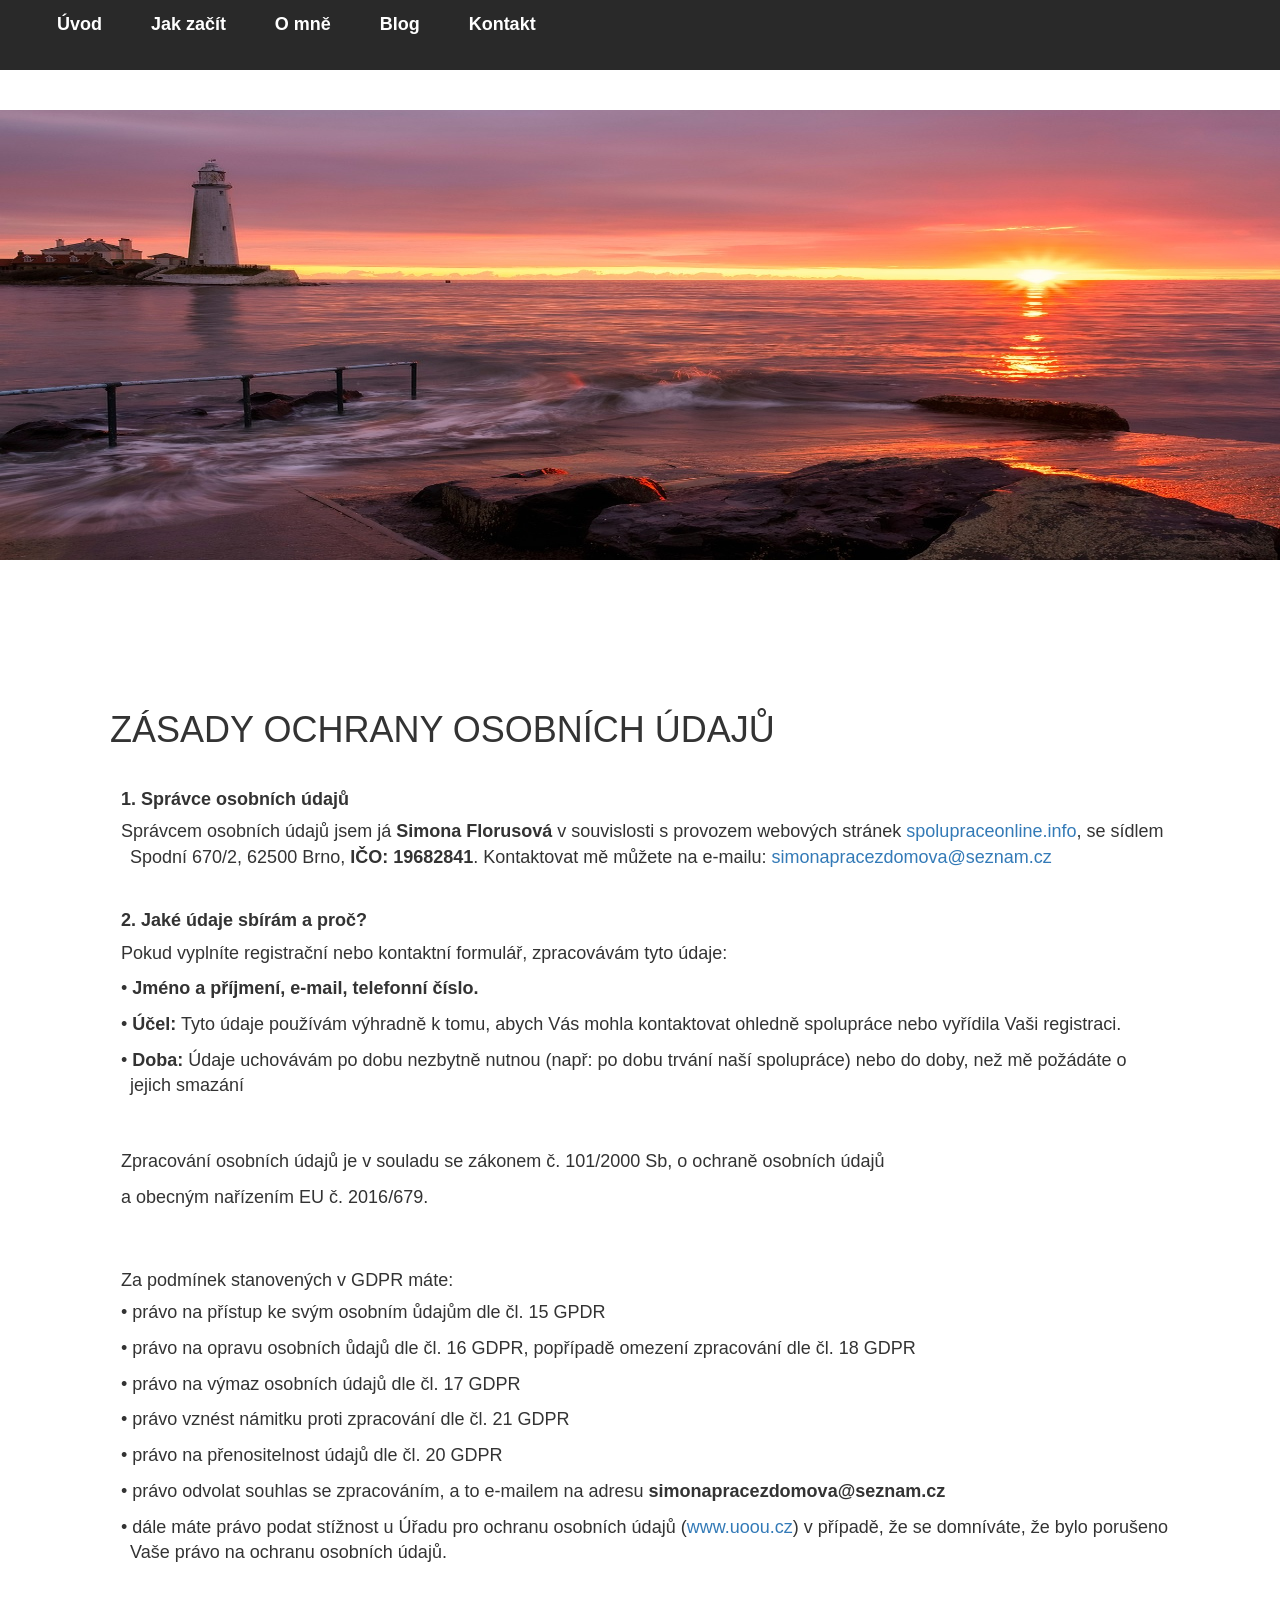
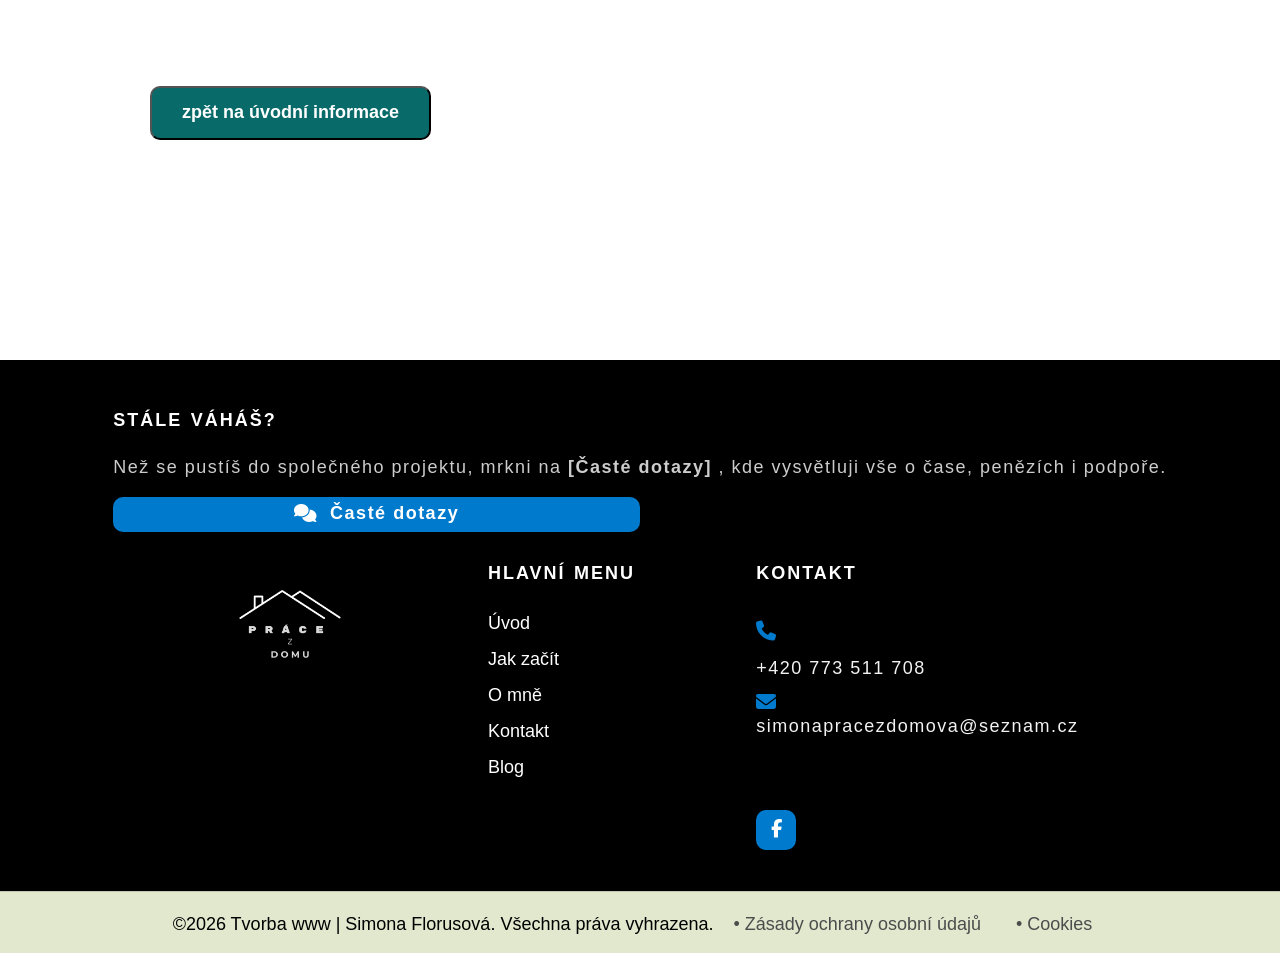
<file: zasady-ochrany-osobnich-udaju.html>
<!DOCTYPE html>
<html lang="cs">

<head>
     <title>Zásady ochrany osobních údajů</title>
     <meta charset="UTF-8">
     <meta name="viewport" content="width=device-width, initial-scale=1.0">
     <link rel="icon" href="img/favicon.ico">
     <link rel="stylesheet" href="https://cdnjs.cloudflare.com/ajax/libs/font-awesome/6.5.2/css/all.min.css"
          integrity="sha512-SnH5WK+bZxgPHs44uWIX+LLJAJ9/2PkPKZ5QiAj6Ta86w+fsb2TkcmfRyVX3pBnMFcV7oQPJkl9QevSCWr3W6A=="
          crossorigin="anonymous" referrerpolicy="no-referrer" />
     <link rel="stylesheet" href="css/style.css">
     <link rel="stylesheet" href="others/grid.css">
     <link rel="stylesheet" href="css/queries.css">
     <link rel="stylesheet" href="https://maxcdn.bootstrapcdn.com/bootstrap/3.3.7/css/bootstrap.min.css">
     <script src="https://code.jquery.com/jquery-3.7.1.min.js"
          integrity="sha256-/JqT3SQfawRcv/BIHPThkBvs0OEvtFFmqPF/lYI/Cxo=" crossorigin="anonymous"></script>
</head>

<body>
     <main>
          <section>
               <nav class="subpage-menu">
                    <!-- tlačítko pro mobilní menu -->
                    <div class="mobile-nav-back"></div>
                    <div class="mobile-navbar-icon">
                         <img src="img/hamburgerMenu.png" alt="Subpage-menu" class="jq--navbar-icon">
                    </div>

                    <ul class="main-navbar jq--main-navbar">
                         <li><a href="index.html">Úvod</a></li>
                         <li><a href="jak-zacit.html">Jak začít</a></li>
                         <li><a href="o-mne.html">O mně</a></li>
                         <li><a href="./blog.html">Blog</a></li>
                         <li><a href="index.html#contact">Kontakt</a></li>
                    </ul>
               </nav>

          </section>
     </main>

     <div class="gdpr">
          <img src="img/majak1280_small.jpg" alt="">
     </div>

     <section class="container">
          <div class="protection-title">
               <h1>ZÁSADY OCHRANY OSOBNÍCH ÚDAJŮ</h1>
          </div>

          <div class="protection-text">
               <div>
                    <h4><strong>1. Správce osobních údajů</strong></h4>
               </div>
               <p>Správcem osobních údajů jsem já <strong>Simona Florusová</strong> v souvislosti s provozem webových
                    stránek <a href="https://www.spolupraceonline.info">spolupraceonline.info</a>, se sídlem Spodní
                    670/2, 62500 Brno,
                    <strong>IČO: 19682841</strong>. Kontaktovat mě můžete na e-mailu: <a
                         href="mailto:simonapracezdomova@seznam.cz">simonapracezdomova@seznam.cz</a>
               </p><br>

               <div>
                    <h4><strong>2. Jaké údaje sbírám a proč?</strong></h4>
               </div>
               <p>Pokud vyplníte registrační nebo kontaktní formulář, zpracovávám tyto údaje:</p>
               <p>• <strong>Jméno a příjmení, e-mail, telefonní číslo.</strong></p>
               <p>• <strong>Účel:</strong> Tyto údaje používám výhradně k tomu, abych Vás mohla kontaktovat ohledně
                    spolupráce nebo vyřídila Vaši registraci.</p>
               <p>• <strong>Doba:</strong> Údaje uchovávám po dobu nezbytně nutnou (např: po dobu trvání naší
                    spolupráce) nebo do doby, než mě požádáte o jejich smazání</p><br><br>

               <p>Zpracování osobních údajů je v souladu se zákonem č. 101/2000 Sb, o ochraně osobních údajů</p>
               <p>a obecným nařízením EU č. 2016/679.</p> <br><br>

               <h4 class="conditions">Za podmínek stanovených v GDPR máte:</h4>
               <p>• právo na přístup ke svým osobním ůdajům dle čl. 15 GPDR</p>
               <p>• právo na opravu osobních ůdajů dle čl. 16 GDPR, popřípadě omezení zpracování dle čl. 18 GDPR</p>
               <p>• právo na výmaz osobních údajů dle čl. 17 GDPR</p>
               <p>• právo vznést námitku proti zpracování dle čl. 21 GDPR</p>
               <p>• právo na přenositelnost údajů dle čl. 20 GDPR</p>
               <p>• právo odvolat souhlas se zpracováním, a to e-mailem na adresu
                    <strong>simonapracezdomova@seznam.cz</strong>
               </p>
               <p>• dále máte právo podat stížnost u Úřadu pro ochranu osobních údajů (<a
                         href="https://www.uoou.cz">www.uoou.cz</a>) v případě, že se domníváte, že bylo porušeno Vaše
                    právo na ochranu osobních údajů.</p>
          </div>
     </section>

     <div class="container">
          <button class="about-btn">
               <a href="index.html"> zpět na úvodní informace</a>
          </button>
     </div>

     <section>
          <footer>
               <div class="footer-container">
                    <div class="footer-row">
                         <!-- Nový blok FAQ start-->
                         <div class="col" id="faq-section">
                              <h4>STÁLE VÁHÁŠ?</h4>
                              <p style="margin-bottom: 1.5rem; font-size: 15px; line-height: 1.6; color: #ccc;">Než se
                                   pustíš do společného
                                   projektu, mrkni na <strong>[Časté dotazy]</strong> , kde vysvětluji vše o čase,
                                   penězích i podpoře.</p>

                              <div class="faq-wrapper"> <!-- obal pro snadnou manipulaci -->
                                   <a href="faq.html" class="faq-button">
                                        <i class="fa-solid fa-comments"></i> <span>Časté dotazy</span> </a>
                              </div>
                         </div>
                         <!-- Nový blok FAQ konec-->

                         <div class="col" id="home">
                              <img src="img/LogoHome.png" alt="" class="logo">
                         </div>

                         <div class="col" id="menu">
                              <h4>HLAVNÍ MENU</h4>
                              <div class="links">
                                   <ul>
                                        <li><a href="index.html">Úvod</a></li>
                                        <li><a href="./jak-zacit.html">Jak začít</a></li>
                                        <li><a href="./o-mne.html">O mně</a></li>
                                        <li><a href="index.html#contact">Kontakt</a></li>
                                        <li><a href="blog.html">Blog</a></li>
                                   </ul>
                              </div>
                         </div>

                         <div class="col" id="contact">
                              <h4>KONTAKT</h4>
                              <div class="contact-details">
                                   <span><i class="fa-solid fa-phone"></i></span>
                                   <p><a href="tel:+773511708">+420 773 511 708</a></p>

                                   <span><i class="fa-solid fa-envelope"></i></span>
                                   <p><a href="mailto:simonapracezdomova@seznam.cz">simonapracezdomova@seznam.cz</a></p>
                              </div>

                              <div class="social">
                                   <a href="https://www.facebook.com/spolupracezdomovasesimcou">
                                        <i class="fab fa-facebook-f"></i></a>
                              </div>
                         </div>
                    </div>
               </div>
          </footer>

          <div class="copyrightText">
               <p>&copy;2026 Tvorba www | Simona Florusová. Všechna práva vyhrazena.

                    <a href="./zasady-ochrany-osobnich-udaju.html">• Zásady ochrany osobní údajů</a>
                    <a href="./cookies.html">• Cookies</a>
               </p>
          </div>
     </section>

     <button id="scrollToTop" title="nahoru">
          <i class="fa-solid fa-chevron-up"></i>
     </button>


     <script src="js/script.js"></script>

     <script src="https://ajax.googleapis.com/ajax/libs/jquery/3.7.1/jquery.min.js"></script>

</body>

</html>
</file>
<file: css/style.css>
* {
     margin: 0;
     padding: 0;
     box-sizing: border-box;
}

body {
     display: flex;
     flex-direction: column;
     overflow-x: hidden;
     animation: fadeIn 0.9s ease-in-out;
}

html {
     scroll-behavior: smooth;
     transition-duration: 0.20s;
}

a:focus,
button:focus,
.btn:focus {
     outline: none !important;
     box-shadow: none !important;
}

/* Mobile-menu */

.main-nav {
     transition: right 0.4s ease-in-out;
}

.mobile-nav-icon {
     display: none;
     float: right;
     cursor: pointer;
     filter: invert(1);
}

.main-navbar {
     transition: right 0.4s ease-in-out;
}

.mobile-navbar-icon {
     display: none;
     float: right;
     cursor: pointer;
     filter: invert(1);
}


/* Header */
header {
     background: linear-gradient(rgba(0, 0, 0, 0.6), rgba(0, 0, 0, 0.4)),
          url("img/Homeoffice.jpg");
     max-width: 100%;
     height: 100vh;
     background-size: cover;
     background-attachment: fixed;
}

/* Navigation */
.menu {
     justify-content: space-between;
     padding: 12px;
}

.menu ul {
     float: right;
     margin-top: 45px;
     margin-right: 15%;
}

.menu ul li {
     display: inline-block;
     margin-left: 25px;
}

.menu ul li a:link,
.menu ul li a:visited {
     color: #fff;
     font-size: 25px;
     text-decoration: none;
     font-weight: 600;
     border-bottom: 1px solid transparent;
}

.menu ul li a:hover,
.menu ul li a:active {
     transition: border-bottom 0.5s;
     border-bottom: 1px solid rgb(202, 212, 14);
}

.header-text {
     color: #fff;
     position: absolute;
     top: 50%;
     left: 50%;
     transform: translate(-50%, -50%);
}

.header-text h1 {
     color: #fff;
     font-size: 35px;
     font-weight: 700;
     letter-spacing: 1.2px;
     word-spacing: 2.5px;
}

.header-text a:hover,
.header-text a:active {
     color: #000;
}

/* tlačítka v header */
.hero .btn {
     display: inline-block;
     color: #000;
     font-size: 25px;
     border: 1px solid rgb(220, 230, 30);
     border-radius: 10px;
     padding: 5px 30px;
     margin-top: 7px;
     letter-spacing: 1px;
     transition: all 0.3s cubic-bezier(0.25, 0.8, 0.25, 1);
     animation: pulse-wave1 2s infinite;
}

.btn-full:link,
.btn-full:visited {
     background: rgb(226, 230, 17);
     font-weight: 600;
}

.btn-full:hover,
.btn-full:active {
     background: rgb(202, 212, 20);
     font-weight: 600;
     transform: translateY(-2px);
     box-shadow: 0 10px 20px rgba(0, 0, 0, 0.2);
     color: #000;
     transition: background-color 0.5s;
     animation: none;
}

/* Úvod */
.outset h2 {
     font-size: 45px;
     padding-top: 50px;
     text-align: center;
}

.outset-box {
     display: flex;
     flex-wrap: wrap;
     flex-direction: row;
     align-items: stretch;
     gap: 50px;
     margin: 80px 0 100px;
     padding: 40px;
}

.outset-box .outset-text {
     font-family: system-ui,
          -apple-system,
          BlinkMacSystemFont,
          'Segoe UI',
          sans-serif;
     text-transform: uppercase;
     flex: 1 1 300px;
     color: #222;
     font-size: 28px;
     font-weight: 600;
     line-height: 2;
}

.outset-list ul {
     max-width: 500px;
     margin: 15px auto;
}

.outset-list i {
     width: 30px;
     color: rgb(70, 148, 148);
     margin: 10px;
     font-size: 0.8em;
}

.list-item li {
     display: flex;
     justify-content: start;
     padding: 12px 15px;
     background: #f4f4f4;
     border-left: 5px solid rgb(70, 148, 148);
     /* Moje tyrkysová */
     border-radius: 5px;
     font-weight: 600;
     font-size: 1.1em;
}

.clean-lister ul {
     list-style: none;
     padding: 20px;
     max-width: 900px;
     margin: 0 auto;
     /* na dva sloupce */
     display: grid;
     flex-wrap: wrap;
     grid-template-columns: repeat(2, 1fr);
     /* rozdělí seznam na dva stejné sloupce */
     gap: 5px 100px;
}

.clean-lister li {
     display: flex;
     align-items: left;
     font-size: 1.3em;
     color: #096a6a;
     font-weight: bold;
     font-style: italic;
     padding: 22px 0;
     margin: -10px;
     border-bottom: 1px solid #e0e0e0;
     text-align: center;
     transition: 0.3s;
}

.clean-lister li i {
     width: 30px;
     color: rgb(70, 148, 148);
     margin-right: 20px;
     font-size: 0.8em;
}

.clean-lister li:last-child {
     border-bottom: none;
     /* Pod posledním už čára nebude */
}

.clean-lister li:nth-last-child(-n+2) {
     border-bottom: none;
}

.clean-lister li:hover {
     padding-left: 5px;
     /* Seznam se při najetí lehce "pohne" vpravo */
     color: rgb(68, 123, 123);
}

.outset-box .concept {
     font-family: system-ui,
          -apple-system,
          BlinkMacSystemFont,
          'Segoe UI',
          sans-serif;
     flex: 1 1 300px;
     color: #000;
     font-size: 27px;
     font-weight: 600;
     line-height: 2;
}

/* O nás */
.about-us h2 {
     font-size: 45px;
     padding-top: 110px;
     text-align: center;
}

.about-us img {
     width: 100%;
     height: 400px;
     margin-top: 60px;
     box-shadow: 0 0 8px rgba(0, 0, 0, 0.5);
     backdrop-filter: blur(8px);
}

.outset-box .project-text {
     color: #000;
     display: flex;
     flex-wrap: wrap;
     font-size: 20px;
     font-family: 'Inter', sans-serif;
}

.outset-box .text-about p {
     display: flex;
     flex-wrap: wrap;
     font-size: 20px;
     font-family: 'Inter', sans-serif;
     color: #414040;
}

/* Kontakt */
.img img {
     width: 100%;
     height: 400px;
     border-radius: 15px;
     box-shadow: 4px 6px 8px #000;
}

.contact h2 {
     font-size: 45px;
     padding-top: 70px;
     padding-bottom: 40px;
     text-align: center;
}

.info {
     padding-top: 140px;
     text-align: center;
     font-size: 24px;
     color: darkslateblue;
}

.comment {
     font-size: 20px;
     font-family: Impact, Haettenschweiler, 'Arial Narrow Bold', sans-serif;
     letter-spacing: 2px;
     padding-top: 40px;
     text-align: center;
     margin: 5px;
}

#contact .btn {
     display: inline-block;
     background: #000;
     color: #fff;
     text-decoration: none;
     font-size: 17px;
     border-radius: 10px;
     padding: 5px 10px;
     margin-left: 20%;
     margin-top: 60px;
     margin-bottom: 40px;
     letter-spacing: 1px;
     transition: all 0.3s cubic-bezier(0.25, 0.8, 0.25, 1);
}

#contact a {
     font-family: 'Trebuchet MS', 'Lucida Sans Unicode', 'Lucida Grande', 'Lucida Sans', Arial, sans-serif;
     font-size: 16px;
     color: #f2f2f2;
     text-align: center;
     padding-bottom: 2px;
}

.fa-hand-point-right {
     padding-left: 1%;
     text-align: left;
     font-size: 17px;
}

.fa-hand-point-down {
     font-size: 29px;
     margin-left: 30%;
     margin-top: 45px;
     color: #3b6b64;
}

.comment-form {
     max-width: 700px;
     text-align: left;
     color: rgb(24, 110, 110);
     font-size: 20px;
     margin: 0 auto;
     padding-top: 30px;
     padding-left: 10px;
}

.form-title h2 {
     /* max-width: 200px;*/
     color: #fff;
     text-align: center;
     font-weight: bold;
     font-size: 30px;
     padding-top: 20px;
     padding-bottom: 10px;
     margin: 0 auto;
}

.box {
     background: rgb(24, 110, 110);
     flex: 0 1 500px;
     width: 100%;
     max-width: 800px;
     height: 580px;
     padding-top: 20px;
     box-sizing: border-box;
}

.box input,
.box textarea {
     width: 90%;
     height: 56px;
     display: block;
     margin: 10px auto;
     padding: 10px;
     box-sizing: border-box;
     border: none;
     border-radius: 8px;
     cursor: pointer;
     outline: none;
}

.box input[type="text"]:focus,
.box input[type="email"]:focus,
textarea:focus {
     transition: 0.25s;
     width: 280px;
     border-color: #f05454;
}

.box textarea {
     height: 150px;
     max-width: 100%;
     border-radius: 8px;
}

.box input[type="submit"] {
     width: auto;
     min-width: 200px;
     background: #000;
     color: #fff;
     margin: 20px auto;
     font-size: 15px;
     text-transform: uppercase;
     letter-spacing: 1px;
     word-spacing: 2.5px;
     border-radius: 8px;
     cursor: pointer;
}

.box input[type="submit"]:hover {
     background: #1a1919;
     color: #fff;
}

.protection-container {
     display: flex;
     /* Zapne moderní řazení prvků */
     align-items: flex-start;
     /* Zarovná čtvereček k hornímu okraji prvního řádku textu */
     gap: 10px;
     /* Udělá mezeru mezi čtverečkem a textem */
     margin: 15px 0;
     /* Mezera nad a pod celým prvkem */
     text-align: left;
     /* Zajistí zarovnání textu doleva */
     cursor: pointer;
     user-select: none;
}

.protection-container input[type="checkbox"] {
     width: 25px;
     /* Fixní šířka čtverečku, aby se nezmenšoval */
     height: 30px;
     min-width: 25px;
     margin-top: 2px;
     margin-left: 2%;
     /* Jemné doladění výšky čtverečku k textu */
     cursor: pointer;
     z-index: 10;
     touch-action: manipulation;
}

.protection-container label {
     display: inline-block;
     font-size: 13px;
     /* O něco menší písmo, aby se text na mobilu lépe vešel */
     line-height: 1.4;
     /* Příjemnější mezery mezi řádky textu */
     cursor: pointer;
     touch-action: manipulation;
}

/* Nastavení barvy odkazu uvnitř kontejneru se souhlasem */
.protection-container label a {
     color: #d1d1d1;
     /* Čistě bílá barva */
     font-size: 12px;
     text-decoration: underline;
     /* Podtržení, aby byl odkaz poznat */
     font-weight: 600;
     /* Můžeš ho i mírně zvýraznit tučně */
}

/* Co se stane, když na odkaz najedeš myší (hover efekt) */
.protection-container label a:hover {
     color: #c5c1c1;
     /* Lehce zešedne, aby uživatel viděl interakci */
     text-decoration: none;
     /* Zmizí podtržení při najetí (nepovinné) */
}

.informations {
     display: flex;
     max-width: 1200px;
     flex-wrap: wrap;
     /* zajistí odřádkování na mobilu */
     justify-content: center;
     align-items: flex-start;
     gap: 40px;
     margin: 0 auto;
}

.my-contact {
     flex: 0 1 400px;
}

.name h3 {
     font-size: 26px;
     text-align: center;
     padding-top: 70px;
     margin: 20px;
}

.info-contact {
     margin: 110px;
}

.contact-info a {
     font-size: 16px;
}

.contact-info a:hover {
     text-decoration: none;
}

.contact-info .fa-envelope,
.fa-phone {
     font-size: 24px;
     margin-bottom: 15px;
     margin-top: 15px;
}

.fa-location-dot {
     font-size: 24px;
     margin-top: 15px;
}

.residence {
     max-width: 100%;
     padding-top: 10px;
     font-weight: bold;
}

.form-message {
     margin-top: 15px;
     font-weight: 600;
}

#form-message {
     font-size: 15px;
     font-weight: 600;
     margin-top: 20px;
     text-align: center;
     opacity: 0;
     transition: opacity 0.5s ease;
}

#form-message.show {
     opacity: 1;
}

.loading::after {
     content: "...";
     animation: dots 1s steps(3, end) infinite;
}

@keyframes dots {
     0% {
          content: ".";
     }

     33% {
          content: "..";
     }

     66% {
          content: "...";
     }
}

/* jak začít */
.subpage {
     background: linear-gradient(rgba(0, 0, 0, 0.6), rgba(0, 0, 0, 0.4)), url("img/home-office.jpg");
     background-size: cover;
     width: 100%;
     height: 100vh;
     background-attachment: fixed;
}


/* kontejner pro tlačítka - jak začít */
.btn-groups .btn {
     display: inline-block;
     color: #fff;
     text-decoration: none !important;
     font-size: 20px;
     border: 1px solid rgb(24, 110, 110);
     border-radius: 10px;
     padding: 5px 10px;
     margin-top: 7px;
     letter-spacing: 1px;
     transition: all 0.3s cubic-bezier(0.25, 0.8, 0.25, 1);
     animation: pulse-wave 2s infinite;
}

.btn-groups .btn:hover {
     animation: none;
}

.btn-full1:link,
.btn-full1:visited {
     background: rgb(70, 148, 148);
     font-weight: 600;
}

.btn-full1:hover,
.btn-full1:active {
     background: rgb(54, 111, 111);
     font-weight: 600;
     transform: translateY(-2px);
     box-shadow: 0 10px 20px rgba(0, 0, 0, 0.2);
     color: #fff !important;
     transition: all 0.3s ease;
}

.btn-full2:link,
.btn-full2:visited {
     background: rgb(70, 148, 148);
     font-weight: 600;
     margin-left: 25px;
}

.btn-full2:hover,
.btn-full2:active {
     background: rgb(54, 111, 111);
     font-weight: 600;
     transform: translateY(-2px);
     box-shadow: 0 10px 20px rgba(0, 0, 0, 0.2);
     color: #fff !important;
     transition: all 0.3s ease;
}

.btn-full3:link,
.btn-full3:visited {
     background: rgb(70, 148, 148);
     font-weight: 600;
     margin-left: 25px;
}

.btn-full3:hover,
.btn-full3:active {
     background: rgb(54, 111, 111);
     font-weight: 600;
     transform: translateY(-2px);
     box-shadow: 0 10px 20px rgba(0, 0, 0, 0.2);
     color: #fff !important;
     transition: all 0.3s ease;
}

.btn-full1,
.btn-full2,
.btn-full3 a:hover {
     color: #fff !important;
}

/* tlačítka pod header subpage - jak začít */
.btn-group .button {
     display: inline-block;
     color: #fff;
     text-decoration: none;
     font-size: 20px;
     border: 1px solid rgb(24, 110, 110);
     border-radius: 10px;
     padding: 5px 10px;
     margin: 20px;
     margin-top: 60px;
     letter-spacing: 1px;
     transition: all 0.3s cubic-bezier(0.25, 0.8, 0.25, 1);
     animation: pulse-wave 3s infinite;
}

.btn-group .button:hover {
     animation: none;
}

.button-fullleft:link,
.button-fullleft:visited {
     background: rgb(70, 148, 148);
     font-weight: 600;
}

.button-fullleft:hover,
.button-fullleft:active {
     background: rgb(54, 111, 111);
     font-weight: 600;
     transform: translateY(-1.5px);
     box-shadow: 0 10px 20px rgba(0, 0, 0, 0.2);
     color: #fff !important;
     transition: all 0.3s ease;
}

.button-fullright:link,
.button-fullright:visited {
     background: rgb(70, 148, 148);
     font-weight: 600;
     margin-left: 75px;
}

.button-fullright:hover,
.button-fullright:active {
     background: rgb(54, 111, 111);
     font-weight: 600;
     transform: translateY(-1.5px);
     box-shadow: 0 10px 20px rgba(0, 0, 0, 0.2);
     color: #fff !important;
     transition: all 0.3s ease;
}

.heading h3 {
     font-family: monospace, sans-serif;
     color: #096a6a;
     text-align: center;
     font-size: 2em;
     font-weight: 600;
     letter-spacing: 1.5px;
     word-spacing: 1.5px;
     margin-top: 90px;
     text-shadow: 1px 1px 1px rgb(33, 49, 49);
}

.info-box,
.product-row,
.perfume-row,
.aboutbox-row {
     display: flex;
     flex-wrap: wrap;
     flex-direction: row;
     align-items: stretch;
     gap: 30px;
     margin: 80px 0 100px;
     padding: 30px;
     background: #fff;
     border-radius: 20px;
     box-shadow: 0 10px 30px rgba(0, 0, 0, 0.1);
}

.info-box img {
     flex: 0 1 400px;
     max-width: 400px;
     height: auto;
     border-radius: 15px;
     object-fit: cover;
}

.info-box .text-content,
.product-row .text-content,
.aboutbox-row .text-content {
     flex: 1 1 300px;
     color: #333;
     font-weight: 500;
     font-size: 1.2em;
     line-height: 2;
     font-family: "Roboto", sans-serif;
}

/*table*/
.odmeny-list {
     max-width: 500px;
     margin: 20px auto;
     font-family: sans-serif;
}

.odmena-item {
     display: flex;
     justify-content: space-between;
     /* Název vlevo, odměna vpravo */
     padding: 12px 15px;
     margin-bottom: 8px;
     background: #f4f4f4;
     border-left: 5px solid rgb(70, 148, 148);
     /* Moje tyrkysová */
     border-radius: 5px;
     font-size: 1.1em;
}

.odmena-item span {
     font-weight: bold;
     color: #096a6a;
}

/* Registrační balíček + registrační formulář */
.register-box {
     max-width: 100%;
     height: auto;
     margin-top: 110px;
     margin-bottom: 70px;
     padding: 30px 30px;
     background: #fff;
     border-radius: 20px;
     box-shadow: 0 10px 30px rgba(0, 0, 0, 0.1);
}

.heading-register h2 {
     text-align: center;
     font-size: 2.2em;
     text-decoration: underline;
}

.heading-register h5 {
     color: #096a6a;
     text-align: left;
     margin-top: 40px;
     font-family: monospace, sans-serif;
     font-size: 1.2em;
     font-weight: 600;
     letter-spacing: 1.5px;
     word-spacing: 1.5px;
}

.register-box ul {
     list-style: square;
     max-width: 900px;
     margin: 0 auto;
     line-height: 1.8;
}

.register-box p {
     margin-top: 30px;
     font-weight: 600;
     font-size: 1.1em;
     padding-left: 2%;
     letter-spacing: 1px;
}

.heading-register p {
     font-family: monospace, sans-serif;
     font-weight: 600;
     margin-top: 50px;
     font-size: 1.3em;
     color: #333;
     letter-spacing: 1px;
}


.fa-circle-right {
     color: #096a6a;
     font-size: 20px;
}

.btn-register .button {
     display: inline-block;
     color: #fff;
     text-decoration: none !important;
     font-size: 20px;
     border: 1px solid rgb(24, 110, 110);
     border-radius: 10px;
     padding: 5px 10px;
     margin-top: 7px;
     letter-spacing: 1px;
     transition: all 0.3s cubic-bezier(0.25, 0.8, 0.25, 1);
}

.button {
     background: rgb(70, 148, 148);
     font-weight: 600;
}

.button:hover {
     background: rgb(54, 111, 111);
     font-weight: 600;
     transform: translateY(-2px);
     box-shadow: 0 10px 20px rgba(0, 0, 0, 0.2);
     color: #fff !important;
     transition: all 0.3s ease;
}


/* Partnerské e-shopy*/
.heading-main p {
     font-family: sans-serif;
     font-size: 1.3em;
     color: #333;
     letter-spacing: 1px;
     line-height: 2;
     margin-top: 40px;
     font-weight: 600;
}

.information-container {
     display: flex;
     flex-wrap: wrap;
     justify-content: center;
     margin-top: 40px;
     gap: 20px;
}

.information-box {
     display: block;
     background: #dde6ed;
     border: 1px solid #e0e0e0;
     border-radius: 10px;
     width: 200px;
     padding: 10px;
     margin-bottom: 40px;
     margin-top: 70px;
     text-align: center;
     box-shadow: 0 4px 6px rgba(0, 0, 0, 0.05);
     transition: 0.3s;
}

.information-box:hover {
     transform: translateY(-5px);
     box-shadow: 0 10px 15px rgba(0, 0, 0, 0.1);
}

.information-box i,
.information-box h3 {
     font-size: 1.5em;
     color: #096a6a;
}

.information-box h3 {
     color: #096a6a;
}


/*  seznam našich e-shopů*/
.clean-list ul {
     list-style: none;
     padding: 20px;
     max-width: 900px;
     margin: 0 auto;
     /* na dva sloupce */
     display: grid;
     grid-template-columns: repeat(2, 1fr);
     /* rozdělí seznam na dva stejné sloupce */
     gap: 10px 40px;
}

.clean-list li {
     display: flex;
     align-items: center;
     font-size: 1.3em;
     color: #096a6a;
     font-weight: bold;
     font-style: italic;
     padding: 12px 0;
     border-bottom: 1px solid #e0e0e0;
     text-align: center;
     transition: 0.3s;
}

.clean-list li i {
     width: 30px;
     color: rgb(70, 148, 148);
     margin-right: 15px;
     font-size: 0.8em;
}

.clean-list li:last-child {
     border-bottom: none;
     /* Pod posledním už čára nebude */
}

.clean-list li:nth-last-child(-n+2) {
     border-bottom: none;
}

.clean-list li:hover {
     padding-left: 5px;
     /* Seznam se při najetí lehce "pohne" vpravo */
     color: rgb(68, 123, 123);
}


/* odkazy na katalogy */
.partners-list {
     max-width: 400px;
     margin: 40px auto;
     display: flex;
     flex-direction: column;
     gap: 10px;
}

.partner-link {
     display: flex;
     font-size: 18px;
     font-family: monospace, sans-serif;
     align-items: center;
     background: #f4f4f4;
     padding: 15px 25px;
     border-radius: 10px;
     color: #096a6a;
     font-weight: bold;
     text-decoration: none !important;
     transition: 0.3s;
     border-left: 6px solid rgb(70, 148, 148);
}

.partner-link i {
     margin-right: 20px;
     color: #000;
     width: 30px;
     text-align: center;
}

.partner-link:hover {
     background: rgb(70, 148, 148);
     color: #fff;
     transform: translateX(8px);
}

.sliders {
     display: flex;
     align-items: center;
     column-gap: 10px;
     overflow-x: scroll;
     scroll-snap-type: x mandatory;
     padding: 40px;
}

.slide {
     min-width: 18%;
     height: 320px;
     overflow: hidden;
     scroll-snap-align: center;
     border-radius: 20px;
     box-shadow: 0 5px 15px rgba(0, 0, 0, 0.30);
}

.slide img {
     width: 100%;
     height: 100%;
     object-fit: cover;
}


/* Produkty Global3000 */
.product-row img {
     flex: 0 1 400px;
     min-width: 300px;
     height: auto;
     border-radius: 15px;
     object-fit: cover;
}

.fa-angles-down {
     padding-left: 110px;
     margin-top: 30px;
     font-size: 24px;
}

.buttons .btn {
     max-width: 80%;
     background: rgb(70, 148, 148);
     height: 70px;
     padding: 10px;
     margin: 50px 225px;
     margin-top: 50px;
     margin-bottom: 70px;
     text-align: center;
}

.buttons .btn:hover,
.buttons .btn:active {
     background: rgb(54, 111, 111);
}

.buttons .btn a {
     color: #000;
     text-decoration: none !important;
}

.buttons .btn a:hover,
.buttons .btn a:active {
     color: #fff;
}

.buttons .text h4 {
     color: #fff;
     padding: 5px;
     font-weight: 600;
     letter-spacing: 1px;
     line-height: 25px;
}


/* Parfémy */
.perfume-row img {
     flex: 1;
     max-width: 400px;
     height: auto;
     border-radius: 15px;
     object-fit: cover;
}

.perfume-row .text-content p {
     color: #000;
     font-size: 20px;
     margin-left: 60px;
     font-family: monospace, sans-serif;
     flex: 2;
     min-width: 300px;
}

.perfume-row .text-content i {
     font-size: 12px;
}


/* Kosmetika*/
.cosmetic-row {
     display: flex;
     flex-wrap: wrap;
     flex-direction: row;
     align-items: stretch;
     gap: 30px;
     margin: 80px 0 90px;
     padding: 30px;
     background: #fff;
     border-radius: 20px;
     box-shadow: inset 0 10px 30px #eae5db;
}

.cosmetic-row img {
     flex: 1;
     min-width: 300px;
     height: auto;
     min-height: 400px;
     border-radius: 15px;
     object-fit: cover;
}

.info-text {
     flex: 1;
     min-width: 300px;
     padding: 10px;
}

.title-text {
     color: #096a6a;
     font-size: 1.2rem;
     font-weight: 600;
     margin-top: 15px;
}

.text-label {
     color: #444;
     font-size: 1.2rem;
     line-height: 1.4;
     margin-bottom: 10px;
}

/* O mně */
.subpage-menu {
     position: fixed;
     width: 100%;
     height: 70px;
     padding: 12px;
     margin: 0;
     background-color: rgba(30, 30, 30, 0.95);
     z-index: 2;
}

.subpage-menu ul {
     position: fixed;
     float: right;
     margin-top: 0;
     margin-right: 10%;
}

.subpage-menu ul li {
     display: inline-block;
     margin-left: 45px;
}

.subpage-menu ul li a:link,
.subpage-menu ul li a:visited {
     color: #fff;
     font-size: 25px;
     font-weight: 600;
     border-bottom: 1px solid transparent;
}

.subpage-menu ul li a:hover,
.subpage-menu ul li a:active {
     text-decoration: none;
     font-weight: 700;
     transition: border-bottom 0.5s;
     border-bottom: 1px solid rgb(202, 212, 14);
}

.quote-info-box {
     max-width: 700px;
     height: 130px;
     min-height: 200px;
     display: flex;
     align-items: stretch;
     margin-top: 110px;
     margin-bottom: 70px;
     padding: 30px 20px;
     background: #fff;
     border-radius: 20px;
     box-shadow: 0 10px 30px rgba(0, 0, 0, 0.1);
}

.article h1 {
     color: #4c4c4c;
     font-size: 3rem;
     font-family: "Monotype Corsiva",
          serif;
     padding: 0;
     margin: 10px;
     letter-spacing: 1px;
     word-spacing: 1px;
     text-align: center;
     text-shadow: 0 1px 3px #333;
}

.abouts h2 {
     font-size: 32px;
     font-family: "Monotype", serif;
     font-weight: 600;
     color: #096a6a;
     margin-bottom: 10px;
}

.aboutbox-row img {
     flex: 0 1 400px;
     max-width: 400px;
     height: auto;
     border-radius: 15px;
     object-fit: cover;
}

.my-story h4 {
     color: #000;
     font-size: 23px;
     font-family: "Inter", serif;
     text-align: center;
     font-weight: 500;
}

.storiesbox-row {
     align-items: center;
     padding: 18px;
     border-radius: 20px;
     box-shadow: 0 10px 25px rgba(0, 0, 0, 0.1);
}

.stories p {
     color: #000;
     font-size: 17px;
     font-style: italic;
     padding-top: 30px;
}

.photos img {
     max-width: 500px;
     padding-top: 50px;
     align-items: center;
     object-fit: cover;
}


/* Blog */
.images img {
     width: 100%;
     height: 400px;
     margin-top: 110px;
     border-radius: 15px;
     box-shadow: 4px 6px 8px #000;
}

.blog-box {
     display: flex;
     flex-direction: column;
     width: 100%;
     min-height: 180px;
     margin-top: 80px;
     margin-bottom: 30px;
     padding: 20px;
     background: #fff;
     box-sizing: border-box;
     border-radius: 8px;
     box-shadow: 0 4px 10px rgba(0, 0, 0, 0.1);
}

.title h1 {
     font-size: 50px;
     font-family: 'Inter', sans-serif;
     color: #fff;
     padding-top: 240px;
     margin-left: 0;
}

.title i {
     font-size: 0.5em;
     vertical-align: middle;
     margin-right: 15px;
     margin-left: 15px;
}

.blog-box h3 {
     text-align: left;
     color: #096a6a;
     margin: 0 0 15px 0;
     font-size: 20px;
     letter-spacing: 1.5px;
     font-weight: 700;
}

.about-blog p {
     color: #333;
     font-size: 16px;
     line-height: 1.6;
     margin: 0;
}

.blog-box i {
     display: block;
     color: #096a6a;
     /* Hlavní tyrkysová barva */
     margin-bottom: 15px;
     /* Mezera mezi ikonkou a textem */
     font-size: 1.5rem;
     /* Ikonka bude o trošičku menší než text */

}

/* Footer */
footer {
     background: #000;
     position: relative;
     width: 100%;
     min-height: 350px;
     padding: 3rem;
     margin-top: 140px;
}

.footer-container {
     max-width: 1140px;
     margin: 0 auto;
     justify-content: center;
     flex-direction: column;
}

.footer-row {
     display: flex;
     justify-content: space-between;
}

.col {
     min-width: 250px;
     color: #f2f2f2;
     font-family: poppins, sans-serif;
     padding: 0 2rem;
}

.col .logo {
     width: 140px;
     margin-bottom: 2rem !important;
}

.col h4 {
     color: #fff;
     letter-spacing: 2px;
     word-spacing: 1.5px;
     font-weight: 700;
     margin-bottom: 22px;
     position: relative;
}

.col h4::after {
     content: "";
     height: 3px;
     width: 0;
     position: absolute;
     bottom: 0;
     left: 0;
}

.col h4:hover::after {
     width: 30px;
}

.col h3 {
     font-size: 22px;
     margin-top: 20px;
}

.col .social a i {
     font-size: 18px;
     color: #fff;
     margin-top: 6rem;
     margin-right: 5px;
     padding: 10px;
     background: #007acc;
     width: 40px;
     height: 40px;
     border-radius: 10px;
     text-align: center;
}

.col .social a i:hover {
     transform: scale(1.2);
     filter: grayscale(10);
}

.col .links li {
     list-style: none;
     line-height: 35px;
}

.col .links a {
     color: #fff;
     text-decoration: none;
     font-size: 18px;
}

.col .links a:hover {
     transition: border-bottom 1s;
     border-bottom: 1px solid #007acc;
}

.col .contact-details span i {
     font-size: 20px;
     color: #007acc;
}

.col .contact-details p {
     font-size: 16px;
}

.col .contact-details a {
     text-decoration: none;
     color: #fff;
}

.copyrightText p {
     width: 100%;
     background: #e2e8ce;
     color: #000;
     padding: 20px 100px 15px;
     text-align: center;
     border-top: 1px solid rgba(0, 0, 0, 0.15);
}

.copyrightText a {
     color: #4c4c4c;
     padding: 15px;
     text-decoration: none !important;
}

/* konec footer */

/* FAQ */
figure img {
     width: 100%;
     height: 450px;
     margin-top: 90px;
     border-radius: 5px;
     box-shadow: 0 0 8px rgba(0, 0, 0, 0.5);
     backdrop-filter: blur(8px);
}

.faq-container {
     max-width: 800px;
     margin: 100px auto;
     padding: 0 2rem;
     font-family: monospace;
}

.faq-container h1 {
     text-align: center;
     color: #000;
     margin-bottom: 15px;
}

.faq-intro {
     text-align: center;
     color: #666;
     margin-bottom: 50px;
}

/* Styl */
details {
     background: #f0eeee;
     margin-bottom: 15px;
     border-radius: 10px;
     border-left: 3px solid rgb(24, 110, 110);
     transition: all 0.3s ease;
}

summary {
     padding: 20px;
     font-weight: 600;
     cursor: pointer;
     list-style: none;
     /* schová výchozí šipku */
     display: flex;
     flex-direction: column;
     justify-content: space-between;
     align-items: center;
}

summary::after {
     content: '+';
     font-size: 16px;
     float: right;
     color: rgb(24, 110, 110);
}

details[open] summary::after {
     content: '-';
}

.faq-content {
     padding: 0 20px 20px;
     line-height: 1.6;
     color: #444;
}

/* tlačítko pod FAQ */
.faq-cta {
     margin-top: 60px;
     text-align: center;
     background: #eee;
     padding: 30px;
     border-radius: 15px;
}

.contact-btn {
     display: inline-block;
     background: rgb(24, 110, 110);
     color: #fff;
     padding: 15px 30px;
     text-decoration: none !important;
     border-radius: 10px;
     margin-top: 15px;
     transition: 0.3s;
     animation: pulse-wave 2s infinite;
}

.contact-btn:hover {
     background: #000;
     color: #f2f2f2;
     animation: none;
}

/* FAQ tlačítko v patičče */
.faq-button:link,
.faq-button:visited {
     width: 150px;
     height: 35px;
     display: inline-flex;
     text-decoration: none !important;
     align-items: center;
     justify-content: center;
     background: #007acc;
     color: #fff;
     padding: 12px, 25px;
     border-radius: 10px;
     font-weight: 700;
     letter-spacing: 1px;
     transition: all 0.3s ease;
     gap: 10px;
     animation: pulse-wave 2s infinite;
}

.faq-button i {
     margin-right: 2px;
     font-size: 18px;
}

.faq-button span {
     letter-spacing: 1.5px;
}

.faq-butotn span:hover {
     color: #000;
     font-weight: 700;
}

.faq-button:hover,
.faq-button:active {
     background-color: #007acc;
     border-color: rgb(230, 238, 238);
     transform: translateY(-3px);
     box-shadow: 0 5px 15px rgba(230, 238, 238, 0.3);
     animation: none;
}

.col p {
     letter-spacing: 1.5px;
}

/* Navigační bloky - FAQ */
.next-steps h2 {
     text-align: center;
     color: #000;
     margin-bottom: 15px;
     font-family: "Lucida Console", "Courier New", monospace;
}

.step-grid {
     display: flex;
     gap: 20px;
     justify-content: center;
     margin-top: 30px;
}

.step-card {
     background: #eee;
     padding: 20px;
     border-radius: 15px;
     text-decoration: none !important;
     color: #000;
     display: flex;
     flex-direction: column;
     align-items: center;
     width: 180px;
     transition: 0.3s;
}

.step-card:hover {
     background: rgb(24, 110, 110);
     color: #fff;
     transform: translateY(-5px)
}

.step-card.highlight {
     background: #007acc;
     color: #fff;
}

/* konec FAQ */

/* Zásady ochrany */
.gdpr img {
     width: 100%;
     height: 450px;
     margin-top: 110px;
}

.protection-title {
     margin: 40px;
     padding-top: 90px;
}

.protection-text {
     margin: 40px;
     padding-left: 20px;
     text-indent: -9px;
}

/* Cookies */
.cookie img {
     width: 100%;
     height: 400px;
     margin-top: 110px;
}

.cookie-text {
     font-weight: 700;
     margin: 40px;
     padding-top: 20px;
}

.cookie-concept {
     color: #4c4c4c;
     margin: 40px;
     margin-top: 10px;
}

.cookie-links a {
     border-bottom: 1px solid #4c4c4c;
     color: #096a6a;
     text-decoration: none !important;
     margin: 40px;
     font-size: 1.2em;
}

.cookie-bar {
     position: fixed;
     bottom: 0;
     left: 0;
     background: #222;
     padding: 20px;
     text-align: center;
     z-index: 9999;
}

.cookie-bar p {
     letter-spacing: 1px;
     color: #fff;
}

.button-cookiefull {
     background: rgb(226, 230, 17);
     color: #000;
     border: none;
     padding: 8px 15px;
     margin-left: 10px;
     cursor: pointer;
     border-radius: 5px;
     font-weight: bold;
}

.button-cookiefull:hover {
     background: rgb(220, 230, 30);
     color: #000 !important;
     font-weight: 600;
}

.button-cookieempty {
     border: 1px solid rgb(220, 230, 30);
     background: transparent;
     margin-left: 15px;
     padding: 8px 13px;
     border-radius: 5px;
     font-weight: bold;
     cursor: pointer;
}

.button-cookieempty:hover {
     background: rgb(220, 230, 30);
     color: #000 !important;
     font-weight: 600;
}


.button-cookieempty a {
     text-decoration: none !important;
     color: #fff;
}

.button-cookieempty a:hover {
     color: #000 !important;
}

/* šipka */
#scrollToTop {
     display: none;
     position: fixed;
     bottom: 30px;
     right: 30px;
     z-index: 1000;
     border: none;
     outline: none;
     background-color: rgb(24, 110, 110);
     color: #fff;
     cursor: pointer;
     padding: 10px;
     border-radius: 10px;
     font-size: 15px;
     transition: 0.3s;
     box-shadow: 0 4px 12px rgba(0, 0, 0, 0.2);
}

#scrollToTop:hover {
     background-color: #000;
     /* při najetí zčerná */
     transform: translateY(-5px);
}

/* reusable - znovu použitelné */
.heading-main h2 {
     color: #000;
     font-family: monospace, sans-serif;
     font-size: 30px;
     text-align: center;
     font-weight: 800;
     margin-top: 70px;
     letter-spacing: 1px;
     word-wrap: break-word;
}

.heading-main i {
     font-size: 24px;
     color: rgb(70, 148, 148);
}

.side-text h4 {
     color: #000;
     font-family: monospace, sans-serif;
     text-align: left;
     font-size: 1.5em;
     margin: 20px 25px;
     padding-top: 0px;
}

.about-btn {
     display: inline-block;
     align-items: center;
     justify-content: center;
     margin: 80px;
     background: #096a6a;
     padding: 12px 30px;
     border-radius: 10px;
     animation: pulse-wave 2s infinite;
}

.about-btn:hover {
     animation: none;
}

.about-btn a {
     color: #fff;
     font-size: 18px;
     font-weight: 600;
}

.about-btn a:hover {
     color: #fff;
     text-decoration: none !important;
}

.container {
     flex-direction: column;
     align-items: center;
     justify-content: center;
}

.column {
     max-width: 1140px;
     width: 100%;
     margin: 0 auto;
}

/* Tato třída jen otočí směr u konkrétního boxu */
.reversed {
     flex-direction: row-reverse;
}

.fancy-hr {
     width: 100%;
     height: 1px;
     background: #9c9696;
     margin-top: 60px;
     margin-bottom: 20px;
     border: 0;
}

.bold {
     font-weight: bold;
}

.large {
     font-size: 2rem;
}

.bigger {
     font-size: 1em;
}

.hidden {
     display: none;
}

.center {
     text-align: center;
}

.italic {
     font-style: italic;
}

.moreContent {
     animation-name: show;
     animation-duration: 2s;
}

@keyframes show {
     0% {
          color: white;
     }

     100% {
          color: black;
     }
}

@keyframes pulse-wave {
     0% {
          box-shadow: 0 0 0 0 rgba(9, 106, 106, 0.7);
     }

     70% {
          box-shadow: 0 0 0 10px rgba(9, 106, 106, 0);
     }

     100% {
          box-shadow: 0 0 0 0 rgba(9, 106, 106, 0);
     }
}

@keyframes pulse-wave1 {
     0% {
          box-shadow: 0 0 0 0 rgba(207, 181, 13, 0.836);
     }

     70% {
          box-shadow: 0 0 0 10px rgba(9, 106, 106, 0);
     }

     100% {
          box-shadow: 0 0 0 0 rgba(9, 106, 106, 0);
     }
}

/* Definice animace Preloader (jemná animace z jedné stránky na druhou)*/
@keyframes fadeIn {
     from {
          opacity: 0;
     }

     to {
          opacity: 1;
     }
}

/*** Stop floating ***/
.clearfix {
     zoom: 1;
}

.clearfix:after {
     content: ".";
     clear: both;
     display: block;
     height: 0;
     visibility: hidden;
}


/* overflow = přetékání textu
   marquee = vyjížděcí text*/

/* Přesné zarovnání na střed výšky řádku - ikony atd. */
/* vertical-align: middle;
</file>
<file: others/grid.css>
/*  SECTIONS  ============================================================================= */

.section {
     clear: both;
     padding: 0px;
     margin: 0px;
}

/*  GROUPING  ============================================================================= */

.row {
     zoom: 1;
     /* For IE 6/7 (trigger hasLayout) */
}

.row:before,
.row:after {
     content: "";
     display: table;
}

.row:after {
     clear: both;
}

/*  GRID COLUMN SETUP   ==================================================================== */

.col {
     display: block;
     float: left;
     margin: 1% 0 1% 1.6%;
}

.col:first-child {
     margin-left: 0;
}

/* all browsers except IE6 and lower */


/*  REMOVE MARGINS AS ALL GO FULL WIDTH AT 480 PIXELS */

@media only screen and (max-width: 480px) {
     .col {
          /*margin: 1% 0 1% 0%;*/
          margin: 0;
     }
}


/*  GRID OF TWO   ============================================================================= */


.span-2-of-2 {
     width: 100%;
}

.span-1-of-2 {
     width: 49.2%;
}

/*  GO FULL WIDTH AT LESS THAN 480 PIXELS */

@media only screen and (max-width: 480px) {
     .span-2-of-2 {
          width: 100%;
     }

     .span-1-of-2 {
          width: 100%;
     }
}


/*  GRID OF THREE   ============================================================================= */


.span-3-of-3 {
     width: 100%;
}

.span-2-of-3 {
     width: 66.13%;
}

.span-1-of-3 {
     width: 32.26%;
}


/*  GO FULL WIDTH AT LESS THAN 480 PIXELS */

@media only screen and (max-width: 480px) {
     .span-3-of-3 {
          width: 100%;
     }

     .span-2-of-3 {
          width: 100%;
     }

     .span-1-of-3 {
          width: 100%;
     }
}

/*  GRID OF FOUR   ============================================================================= */


.span-4-of-4 {
     width: 100%;
}

.span-3-of-4 {
     width: 74.6%;
}

.span-2-of-4 {
     width: 49.2%;
}

.span-1-of-4 {
     width: 23.8%;
}


/*  GO FULL WIDTH AT LESS THAN 480 PIXELS */

@media only screen and (max-width: 480px) {
     .span-4-of-4 {
          width: 100%;
     }

     .span-3-of-4 {
          width: 100%;
     }

     .span-2-of-4 {
          width: 100%;
     }

     .span-1-of-4 {
          width: 100%;
     }
}


/*  GRID OF FIVE   ============================================================================= */


.span-5-of-5 {
     width: 100%;
}

.span-4-of-5 {
     width: 79.68%;
}

.span-3-of-5 {
     width: 59.36%;
}

.span-2-of-5 {
     width: 39.04%;
}

.span-1-of-5 {
     width: 18.72%;
}


/*  GO FULL WIDTH AT LESS THAN 480 PIXELS */

@media only screen and (max-width: 480px) {
     .span-5-of-5 {
          width: 100%;
     }

     .span-4-of-5 {
          width: 100%;
     }

     .span-3-of-5 {
          width: 100%;
     }

     .span-2-of-5 {
          width: 100%;
     }

     .span-1-of-5 {
          width: 100%;
     }
}


/*  GRID OF SIX   ============================================================================= */


.span-6-of-6 {
     width: 100%;
}

.span-5-of-6 {
     width: 83.06%;
}

.span-4-of-6 {
     width: 66.13%;
}

.span-3-of-6 {
     width: 49.2%;
}

.span-2-of-6 {
     width: 32.26%;
}

.span-1-of-6 {
     width: 15.33%;
}


/*  GO FULL WIDTH AT LESS THAN 480 PIXELS */

@media only screen and (max-width: 480px) {
     .span-6-of-6 {
          width: 100%;
     }

     .span-5-of-6 {
          width: 100%;
     }

     .span-4-of-6 {
          width: 100%;
     }

     .span-3-of-6 {
          width: 100%;
     }

     .span-2-of-6 {
          width: 100%;
     }

     .span-1-of-6 {
          width: 100%;
     }
}



/*  GRID OF SEVEN   ============================================================================= */


.span-7-of-7 {
     width: 100%;
}

.span-6-of-7 {
     width: 85.48%;
}

.span-5-of-7 {
     width: 70.97%;
}

.span-4-of-7 {
     width: 56.45%;
}

.span-3-of-7 {
     width: 41.94%;
}

.span-2-of-7 {
     width: 27.42%;
}

.span-1-of-7 {
     width: 12.91%;
}


/*  GO FULL WIDTH AT LESS THAN 480 PIXELS */

@media only screen and (max-width: 480px) {
     .span-7-of-7 {
          width: 100%;
     }

     .span-6-of-7 {
          width: 100%;
     }

     .span-5-of-7 {
          width: 100%;
     }

     .span-4-of-7 {
          width: 100%;
     }

     .span-3-of-7 {
          width: 100%;
     }

     .span-2-of-7 {
          width: 100%;
     }

     .span-1-of-7 {
          width: 100%;
     }
}


/*  GRID OF EIGHT   ============================================================================= */


.span-8-of-8 {
     width: 100%;
}

.span-7-of-8 {
     width: 87.3%;
}

.span-6-of-8 {
     width: 74.6%;
}

.span-5-of-8 {
     width: 61.9%;
}

.span-4-of-8 {
     width: 49.2%;
}

.span-3-of-8 {
     width: 36.5%;
}

.span-2-of-8 {
     width: 23.8%;
}

.span-1-of-8 {
     width: 11.1%;
}


/*  GO FULL WIDTH AT LESS THAN 480 PIXELS */

@media only screen and (max-width: 480px) {
     .span-8-of-8 {
          width: 100%;
     }

     .span-7-of-8 {
          width: 100%;
     }

     .span-6-of-8 {
          width: 100%;
     }

     .span-5-of-8 {
          width: 100%;
     }

     .span-4-of-8 {
          width: 100%;
     }

     .span-3-of-8 {
          width: 100%;
     }

     .span-2-of-8 {
          width: 100%;
     }

     .span-1-of-8 {
          width: 100%;
     }
}


/*  GRID OF NINE   ============================================================================= */


.span-9-of-9 {
     width: 100%;
}

.span-8-of-9 {
     width: 88.71%;
}

.span-7-of-9 {
     width: 77.42%;
}

.span-6-of-9 {
     width: 66.13%;
}

.span-5-of-9 {
     width: 54.84%;
}

.span-4-of-9 {
     width: 43.55%;
}

.span-3-of-9 {
     width: 32.26%;
}

.span-2-of-9 {
     width: 20.97%;
}

.span-1-of-9 {
     width: 9.68%;
}


/*  GO FULL WIDTH AT LESS THAN 480 PIXELS */

@media only screen and (max-width: 480px) {
     .span-9-of-9 {
          width: 100%;
     }

     .span-8-of-9 {
          width: 100%;
     }

     .span-7-of-9 {
          width: 100%;
     }

     .span-6-of-9 {
          width: 100%;
     }

     .span-5-of-9 {
          width: 100%;
     }

     .span-4-of-9 {
          width: 100%;
     }

     .span-3-of-9 {
          width: 100%;
     }

     .span-2-of-9 {
          width: 100%;
     }

     .span-1-of-9 {
          width: 100%;
     }
}


/*  GRID OF TEN   ============================================================================= */


.span-10-of-10 {
     width: 100%;
}

.span-9-of-10 {
     width: 89.84%;
}

.span-8-of-10 {
     width: 79.68%;
}

.span-7-of-10 {
     width: 69.52%;
}

.span-6-of-10 {
     width: 59.36%;
}

.span-5-of-10 {
     width: 49.2%;
}

.span-4-of-10 {
     width: 39.04%;
}

.span-3-of-10 {
     width: 28.88%;
}

.span-2-of-10 {
     width: 18.72%;
}

.span-1-of-10 {
     width: 8.56%;
}


/*  GO FULL WIDTH AT LESS THAN 480 PIXELS */

@media only screen and (max-width: 480px) {
     .span-10-of-10 {
          width: 100%;
     }

     .span-9-of-10 {
          width: 100%;
     }

     .span-8-of-10 {
          width: 100%;
     }

     .span-7-of-10 {
          width: 100%;
     }

     .span-6-of-10 {
          width: 100%;
     }

     .span-5-of-10 {
          width: 100%;
     }

     .span-4-of-10 {
          width: 100%;
     }

     .span-3-of-10 {
          width: 100%;
     }

     .span-2-of-10 {
          width: 100%;
     }

     .span-1-of-10 {
          width: 100%;
     }
}


/*  GRID OF ELEVEN   ============================================================================= */

.span-11-of-11 {
     width: 100%;
}

.span-10-of-11 {
     width: 90.76%;
}

.span-9-of-11 {
     width: 81.52%;
}

.span-8-of-11 {
     width: 72.29%;
}

.span-7-of-11 {
     width: 63.05%;
}

.span-6-of-11 {
     width: 53.81%;
}

.span-5-of-11 {
     width: 44.58%;
}

.span-4-of-11 {
     width: 35.34%;
}

.span-3-of-11 {
     width: 26.1%;
}

.span-2-of-11 {
     width: 16.87%;
}

.span-1-of-11 {
     width: 7.63%;
}


/*  GO FULL WIDTH AT LESS THAN 480 PIXELS */

@media only screen and (max-width: 480px) {
     .span-11-of-11 {
          width: 100%;
     }

     .span-10-of-11 {
          width: 100%;
     }

     .span-9-of-11 {
          width: 100%;
     }

     .span-8-of-11 {
          width: 100%;
     }

     .span-7-of-11 {
          width: 100%;
     }

     .span-6-of-11 {
          width: 100%;
     }

     .span-5-of-11 {
          width: 100%;
     }

     .span-4-of-11 {
          width: 100%;
     }

     .span-3-of-11 {
          width: 100%;
     }

     .span-2-of-11 {
          width: 100%;
     }

     .span-1-of-11 {
          width: 100%;
     }
}


/*  GRID OF TWELVE   ============================================================================= */

.span-12-of-12 {
     width: 100%;
}

.span-11-of-12 {
     width: 91.53%;
}

.span-10-of-12 {
     width: 83.06%;
}

.span-9-of-12 {
     width: 74.6%;
}

.span-8-of-12 {
     width: 66.13%;
}

.span-7-of-12 {
     width: 57.66%;
}

.span-6-of-12 {
     width: 49.2%;
}

.span-5-of-12 {
     width: 40.73%;
}

.span-4-of-12 {
     width: 32.26%;
}

.span-3-of-12 {
     width: 23.8%;
}

.span-2-of-12 {
     width: 15.33%;
}

.span-1-of-12 {
     width: 6.86%;
}


/*  GO FULL WIDTH AT LESS THAN 480 PIXELS */

@media only screen and (max-width: 480px) {
     .span-12-of-12 {
          width: 100%;
     }

     .span-11-of-12 {
          width: 100%;
     }

     .span-10-of-12 {
          width: 100%;
     }

     .span-9-of-12 {
          width: 100%;
     }

     .span-8-of-12 {
          width: 100%;
     }

     .span-7-of-12 {
          width: 100%;
     }

     .span-6-of-12 {
          width: 100%;
     }

     .span-5-of-12 {
          width: 100%;
     }

     .span-4-of-12 {
          width: 100%;
     }

     .span-3-of-12 {
          width: 100%;
     }

     .span-2-of-12 {
          width: 100%;
     }

     .span-1-of-12 {
          width: 100%;
     }
}
</file>
<file: css/queries.css>
@media screen and (max-width: 1280px) {
     p {
          font-size: 18px !important;
     }

     a {
          font-size: 18px !important;
     }

     html,
     body {
          width: 100% !important;
          max-width: 100vw !important;
          overflow-x: hidden !important;
          box-sizing: border-box !important;
     }

     img {
          max-width: 100%;
          height: auto;
     }

     .btn-groups .btn {
          display: block;
          text-align: center;
          margin-left: 10px;
          margin-right: 10px;
     }

     .btn-group {
          display: block;
          /* na mobilu se dají pod sebe*/
          width: 100%;
     }

     .faq-button {
          display: inline-flex;
          width: 50% !important;
          height: auto;
     }

     .cosmetic-row {
          flex-direction: column;
          padding: 20px;
          gap: 20px;
     }

     .cosmetic-row img,
     .info-text {
          min-width: 100%;
          max-width: 100%;
     }

     .cosmetic-row img {
          min-height: auto;
          width: 100%;
     }

     .fa-hand-point-down {
          font-size: 29px;
          margin-left: 20%;
     }

     .comment-form {
          max-width: 900px;
     }

     .form-title h2 {
          max-width: 900px;
     }

     .box input,
     .box textarea {
          font-size: 18px;
     }

     label {
          font-size: 30px;
     }

     .footer-row {
          flex-wrap: wrap;
          justify-content: center;
     }
}

@media screen and (max-width: 1024px) {
     .form-title h2 {
          text-align: center;
     }

     .comment-form p {
          text-align: center;
     }

     .fa-hand-point-down {
          font-size: 25px;
          margin-left: 50%;
          margin-top: 45px;
          color: #3b6b64;
     }
}

/* Mobilní verze - hamburger */
@media screen and (max-width: 768px) {
     .menu {
          position: relative;
          /* Aby ikona držela v rohu */
     }

     .menu ul li {
          margin: 15px;
     }

     .main-nav {
          display: flex;
          /* Musí být flex! */
          flex-direction: column;
          left: auto !important;
          /* Zruší případné zarovnání zleva */
          margin: 0 !important;
          transform: none;
          /* Zruší jakékoliv posouvání/centrování */
          /* Položky pod sebou */
          /* pozicování vysouvacího panelu */
          position: fixed !important;
          top: 0 !important;
          right: -100%;
          /* Schované vpravo mimo obrazovku */
          width: 75% !important;
          /* Šířka vysunutého menu */
          height: 100vh;
          background-color: rgba(30, 30, 30, 0.95);
          /* Barva pozadí menu */
          box-shadow: -5px 0 15px rgba(0, 0, 0, 0.3);
          z-index: 9999;
          transition: right 0.9s ease-in-out;
          /* Animace vysunutí */
          padding-top: 80px;
          /* Aby první položka nebyla pod ikonou */
     }

     /* Třída, kterou přidáme pomocí JS pro vysunutí */
     .main-nav.open {
          right: 0 !important;
     }

     .main-nav li a {
          width: 100%;
          padding-left: 10px;
          padding-right: 10px;
          text-align: center;
          color: #fff;
     }

     .main-nav a {
          font-size: 25px;
          display: block;
          padding: 15px 0;
          letter-spacing: 1.3px;
          transition: all 0.3s;
     }

     .main-nav a:hover,
     .main-nav a:active {
          padding-left: 10px;
          padding-right: 10px;
          color: #ffcc00;
          /* Tady si dej svou barvu webu */
          background-color: rgba(255, 255, 255, 0.05);
     }

     .mobile-nav-icon {
          display: block;
          float: right;
          position: absolute;
          top: 16px;
          right: 25px;
          z-index: 10001;
          /* Musí být nad menu*/
          cursor: pointer;
     }

     .mobile-nav-icon img {
          height: 40px;
          width: auto;
     }

     .outset-link p {
          margin: 20px;
          padding-left: 10px;
          font-size: 22px;
     }

     .text-about p {
          width: 100%;
          font-size: 20px;
     }

     .header-text {
          width: 100%;
          left: 0%;
          transform: translate(0%, 0%);
     }

     .name h3 {
          padding-top: 90px;
     }

     .header-text h1 {
          text-align: center;
     }

     .hero .btn,
     .btn-groups .btn {
          display: block;
          margin: 10px;
     }
}

/* Mobilní verze - hamburgerMenu -- O mně, Blog, FAQ, zásady ochrany, cookies */
@media screen and (max-width: 768px) {
     .subpage-menu {
          position: relative;
     }

     .subpage-menu ul li {
          margin: 15px;
     }

     .main-navbar {
          display: flex;
          /* Musí být flex! */
          flex-direction: column;
          left: auto !important;
          /* Zruší případné zarovnání zleva */
          margin: 0 !important;
          transform: none;
          /* Zruší jakékoliv posouvání/centrování */
          /* Položky pod sebou */
          /* pozicování vysouvacího panelu */
          position: fixed !important;
          top: 0 !important;
          right: -100%;
          /* Schované vpravo mimo obrazovku */
          width: 75% !important;
          /* Šířka vysunutého menu */
          height: 100vh;
          background-color: rgba(30, 30, 30, 0.95);
          /* Barva pozadí menu */
          box-shadow: -5px 0 15px rgba(0, 0, 0, 0.3);
          z-index: 9999;
          transition: right 0.9s ease-in-out;
          /* Animace vysunutí */
          padding-top: 80px;
          /* Aby první položka nebyla pod ikonou */
     }

     /* Třída, kterou přidáme pomocí JS pro vysunutí */
     .main-navbar.open {
          right: 0 !important;
     }

     .main-navbar li a {
          width: 100%;
          padding-left: 10px;
          padding-right: 10px;
          text-align: center;
          color: #fff;
     }

     .main-navbar a {
          font-size: 25px;
          display: block;
          padding: 15px 0;
          letter-spacing: 1.3px;
          transition: all 0.3s;
     }

     .main-navbar a:hover,
     .main-navbar a:active {
          padding-left: 10px;
          padding-right: 10px;
          color: #ffcc00;
          /* Tady si dej svou barvu webu */
          background-color: rgba(255, 255, 255, 0.05);
     }

     .mobile-navbar-icon {
          display: block;
          float: right;
          position: absolute;
          top: 16px;
          right: 25px;
          z-index: 10001;
          /* Musí být nad menu*/
          cursor: pointer;
     }

     .mobile-navbar-icon img {
          height: 40px;
          width: auto;
     }

     .info-box,
     .product-row,
     .perfume-row,
     .aboutbox-row {
          display: flex;
          flex-wrap: wrap;
          flex-direction: row;
          align-items: stretch;
          gap: 30px;
          margin: 80px 0 100px;
     }

     .cosmetic-row {
          flex-direction: column;
          padding: 20px;
          gap: 20px;
     }

     .cosmetic-row img,
     .info-text {
          min-width: 100%;
          max-width: 100%;
     }

     .cosmetic-row img {
          min-height: auto;
          width: 100%;
     }

     .faq-button {
          display: inline-flex;
          width: 100% !important;
          height: auto;
     }

     .contact .btn {
          display: block;
          margin-left: 10px;
          margin-right: 10px;
     }

     .heading h3 {
          font-size: 22px;
     }

     .heading-register h2 {
          font-size: 1.5em;
     }

     .heading-main h2 {
          font-size: 24px;
     }
}

/* Mobilní verze kontaktní formulář */
@media screen and (max-width: 768px) {
     .contact h2 {
          text-align: center;
     }

     .form-title h2 {
          text-align: center;
     }

     .comment-form p {
          text-align: center;
     }

     .protection-container {
          align-items: center;
     }

     .protection-container label {
          font-size: 16px;
          padding-left: 5px;
     }

     .register-box p {
          padding-left: 0;
          letter-spacing: 1px;
     }
}

/** Mobilní verze pro FAQ **/
@media screen and (max-width: 768px) {
     .faq-container {
          padding: 0 15px;
          margin-top: 50px;
     }

     .faq-container h1 {
          font-size: 24px;
     }

     .faq-intro {
          font-size: 14px;
          margin-bottom: 30px;
     }

     summary {
          padding: 15px;
          font-size: 15px;
     }

     .faq-content {
          font-size: 14px;
          /* Čitelnější písmo na malém displeji */
          padding: 0 15px 15px;
     }

     figure img {
          width: 100%;
          height: auto;
     }

     /* Úprava tlačítka "Chci se zeptat osobně" */
     .contact-btn {
          display: block;
          /* Tlačítko bude přes celou šířku */
          width: 100%;
          padding: 18px 0;
          /* Vyšší pro pohodlné kliknutí palcem */
          font-size: 17px;
          animation: pulse-wave 2s infinite;
     }

     /* Centrování patičky na mobilu (pro tvůj FAQ-btn v patičce) */
     .footer-row {
          flex-direction: column;
          align-items: center;
          text-align: center;
     }

     .faq-wrapper {
          text-align: center;
          /* Tlačítko v patičce bude na mobilu uprostřed */
          margin-bottom: 20px;
     }
}

@media screen and (max-width: 480px) {

     html,
     body {
          width: 100% !important;
          max-width: 100vw !important;
          overflow-x: hidden !important;
          box-sizing: border-box !important;
     }

     .header-text h1 {
          font-size: 170% !important;
     }

     .outset h2 {
          font-size: 35px !important;
     }

     .outset-box .outset-text {
          line-height: 1.1;
          font-size: 18px;
     }

     .outset-box .outset-link-text {
          padding-left: 13px;
          font-size: 0.9em;
          line-height: 2;
     }

     .outset-box .project-text {
          font-size: 15px;
     }

     .text-about {
          font-size: 15px;
     }

     .concept p {
          line-height: 1.1;
          font-size: 20px;
     }

     .main-nav {
          width: 100% !important;
     }

     .info-box,
     .blog-box {
          padding: 10px !important;
     }


     .fancy-hr {
          display: none !important;
     }

     .info-box img {
          overflow-x: hidden !important;
     }

     .perfume-row img {
          overflow-x: hidden !important;
     }

     .perfume-row .text-content p {
          margin-left: 30px;
     }

     .buttons .btn {
          margin: 40px;
          padding: 0;
          max-width: 80%;
          height: 60px;
     }

     .about-btn {
          display: inline-block;
          align-items: center;
          justify-content: center;
          margin: 10px;
          background: #096a6a;
     }

     .clean-lister ul {
          grid-template-columns: 1fr !important;
          /* Na mobilu se vrátí k jednomu sloupci */
          padding: 10px;
     }

     .protection-container {
          align-items: center;
     }

     .protection-container label {
          font-size: 16px;
          padding-left: 5px;
     }

     .one-line {
          white-space: nowrap;
          overflow-x: auto;
     }
}

@media screen and (max-width: 420px) {

     html,
     body {
          width: 100% !important;
          max-width: 100vw !important;
          overflow-x: hidden !important;
          box-sizing: border-box !important;
     }

     p {
          font-size: 13px !important;
     }

     a {
          font-size: 15px !important;
     }

     .article h1 {
          font-size: 23px;
     }

     .heading-main h2 {
          font-size: 19px !important;
     }

     .heading-main i {
          font-size: 13px;
     }

     .info-box img {
          overflow-x: hidden !important;
     }

     .perfume-row img {
          overflow-x: hidden !important;
     }

     .aboutbox-row img {
          overflow-x: hidden !important;
     }

     .perfume-row .text-content p {
          font-size: medium !important;
          margin-left: 0px;
     }

     .information-box {
          width: 150px;
     }

     .information-box i {
          font-size: 10px !important;
          display: block;
          padding: 3%;
     }

     .information-box h3 {
          font-size: 15px !important;
          position: relative;
          display: inline;
          letter-spacing: 1.5px;
          font-weight: 600;
     }

     .side-text h4 {
          font-size: 11.5px !important;
     }

     .cont {
          font-size: 11px !important;
          padding-left: 20px;
     }

     .buttons .btn {
          padding: 8px;
          height: auto;
     }

     .buttons .btn:hover,
     .buttons .btn:active {
          background: rgb(54, 111, 111);
     }

     .buttons .btn a {
          color: #000;
          text-decoration: none !important;
     }

     .buttons .btn a:hover,
     .buttons .btn a:active {
          color: #fff;
     }

     .buttons .text h4 {
          font-size: 12px;
          color: #fff;
          padding: 0;
          font-weight: 600;
          text-align: center;
          letter-spacing: 1px;
     }

     .about-btn {
          display: inline-block;
          align-items: center;
          justify-content: center;
          margin: 10px;
          background: #096a6a;
          animation: pulse-wave 4s infinite !important;
     }

     .about-btn:hover {
          animation: none;
     }

     .about-btn a {
          font-size: 16px;
     }

     .infooutset p {
          margin: 20px;
          padding-left: 10px;
          text-indent: -51px;
          font-size: 14px;
     }

     .infooutset i {
          font-size: 10px;
          flex-shrink: 0;
     }
}

/* Responzivní footer */
@media screen and (max-width: 992px) {
     .footer-row {
          flex-wrap: wrap;
          justify-content: center;
     }

     .col {
          width: 50%;
          text-align: center;
          margin-bottom: 3rem;
     }

     .col h4::after {
          left: 50%;
          transform: translateX(-50%);
     }
}

@media screen and (max-width: 600px) {
     .col {
          width: 100%;
     }

     /* seznam našich e-shopů */
     .clean-list ul {
          grid-template-columns: 1fr;
          /* Na mobilu se vrátí k jednomu sloupci */
          padding: 10px;
     }

     .info-container {
          padding: 20px 15px;
          /* Horní/dolní 20px, boční 15px */
     }

     .teamwork-container {
          padding: 20px 15px;
          /* Horní/dolní 20px, boční 15px */
     }

     .info-box,
     .product-row,
     .perfume-row,
     .aboutbox-row {
          width: 100%;
          /* Boxy se roztáhnou na celou šířku mobilu... */
          max-width: none;
          /* ...ale díky paddingu kontejneru se nedotknou okrajů */
          margin-bottom: 15px;
          /* Mezera mezi boxy, když jsou pod sebou */
     }

     .photos img {
          max-width: 100%;
     }


}

/* responzivní tlačítka v úvodu "Jak začít" */
@media screen and (max-width: 768px) {
     .btn-groups .btn {
          display: block;
          text-align: center;
          margin-left: 10px;
          margin-right: 10px;
     }

     .btn-group {
          display: block;
          /* na mobilu se dají pod sebe*/
          width: 100%;
     }

     .btn-group .button {
          width: 100%;
          /* Na mobilu budou skoro přes celou šířku */
          font-size: 16px;
          /* Trochu zmenšíme písmo pro menší displej */
          display: block;
          text-align: center;
          margin-left: -0.9px;
          margin-right: 10px;
     }

     #contact .btn {
          width: 100%;
          display: block;
          margin-left: 10px;
          margin-right: 10px;
     }

     .fa-hand-point-down {
          font-size: 25px;
          margin-left: 50%;
          margin-top: 45px;
          color: #3b6b64;
     }
}

/* Responzivita - boxy: Na mobilu pod sebe */
@media (max-width: 768px) {
     .product-flex {
          grid-template-columns: 1fr;
          text-align: center;
     }

     .product-img img {
          margin: 0 auto;
     }
}

@media screen and (max-width: 768px) {
     .info-box-flex {
          grid-template-columns: 1fr;
          text-align: center;
     }

     .info-box img img {
          margin: 0 auto;
     }

     .outset img {
          height: auto;
     }

     .img img {
          height: auto;
     }

     .images img {
          height: auto;
     }
}

/* Responzivní šipka - up */
@media screen and (max-width: 768px) {
     .up {
          right: 15px;
          bottom: 15px;
          width: 38px;
          height: 38px;
          font-size: 14px;
          border-radius: 8px;
          opacity: 0.8;
     }

     /* Při dotyku na mobilu se na chvíli zvýrazní */
     .up:active {
          opacity: 1;
          transform: scale(0.9);
     }
}
</file>
